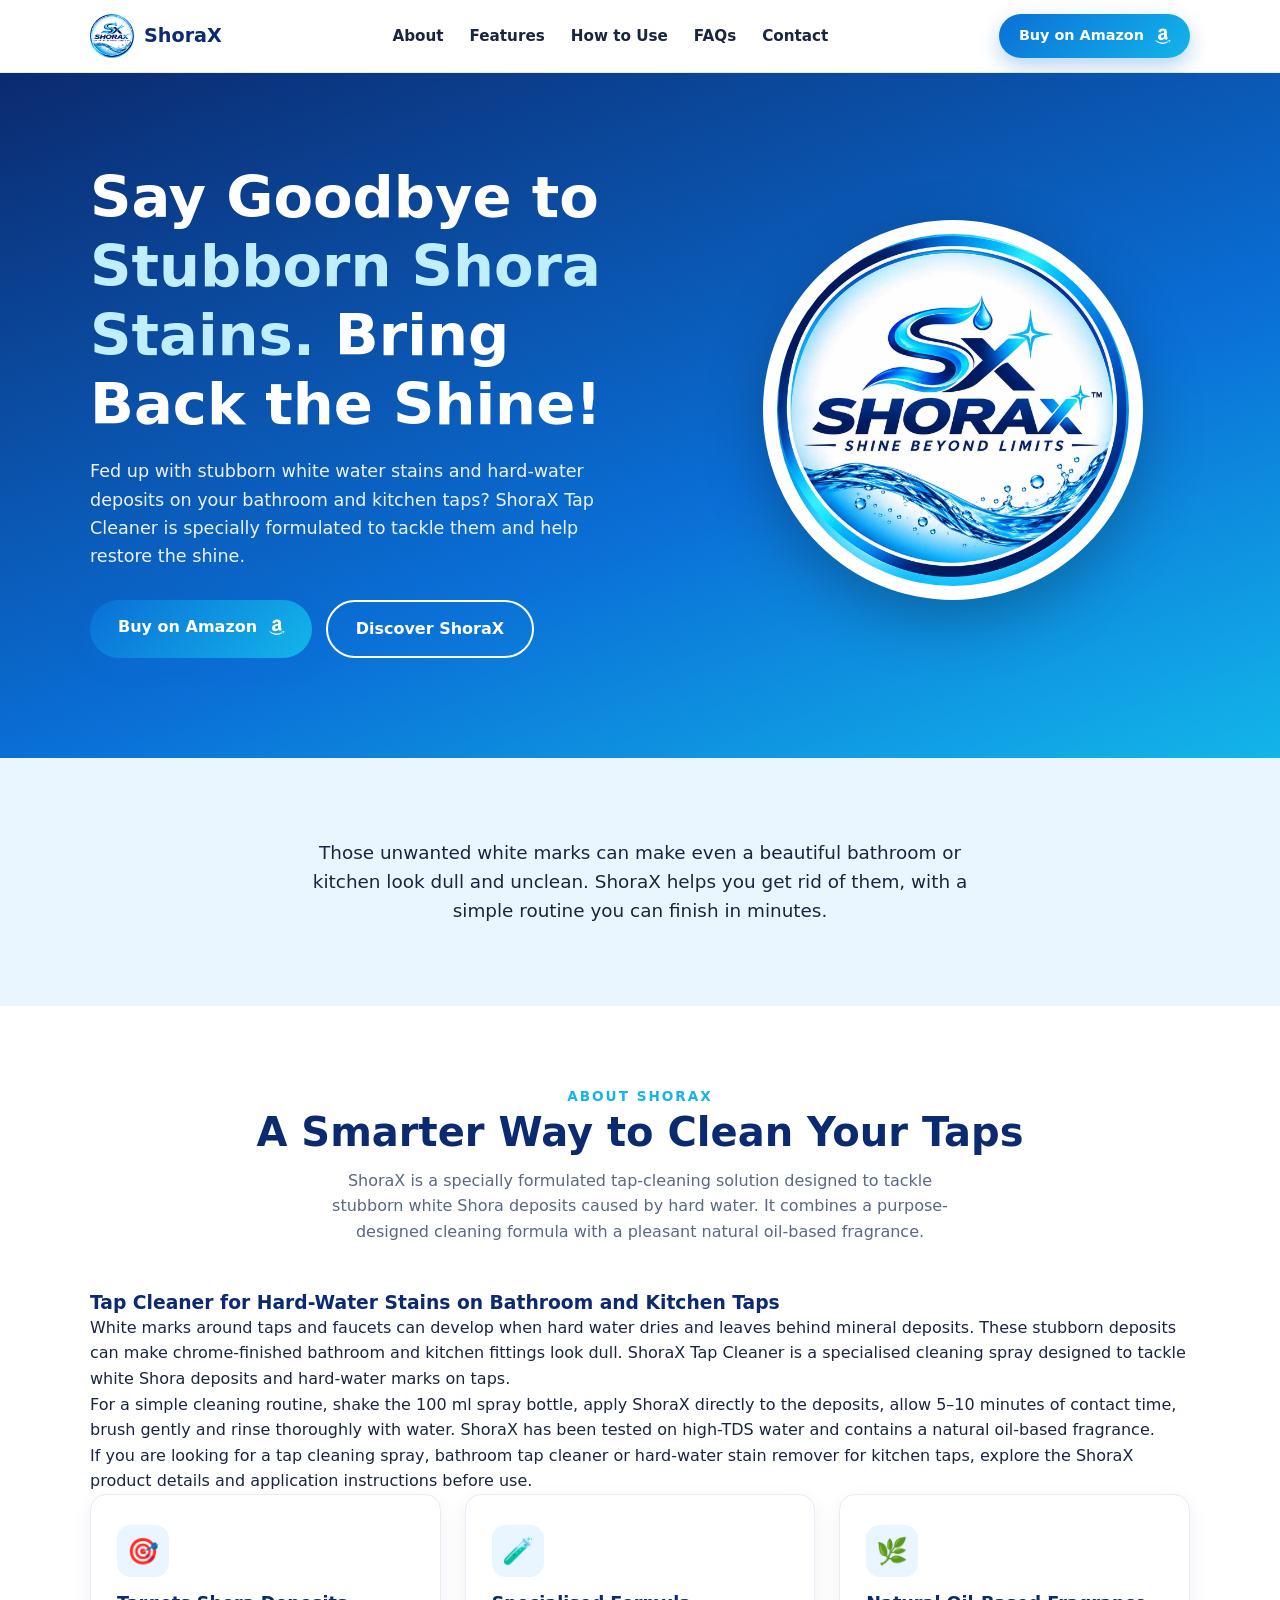
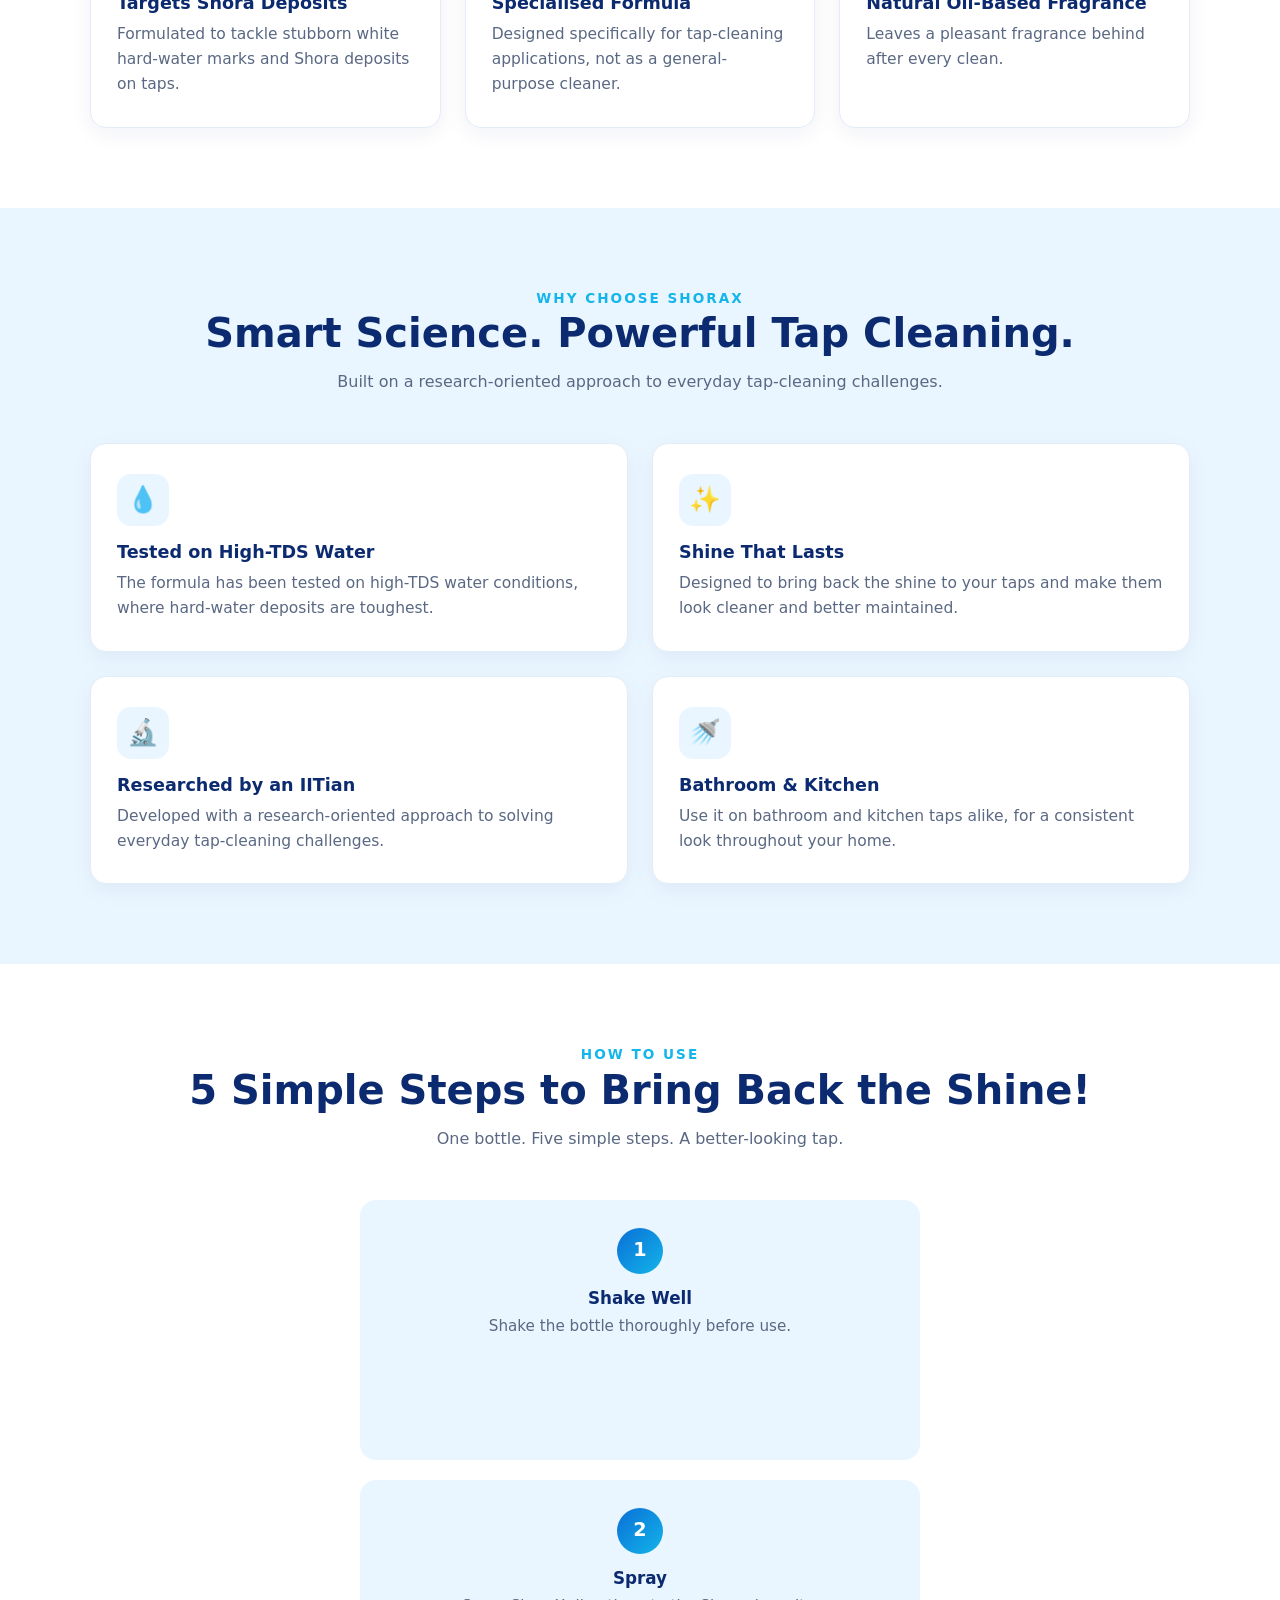
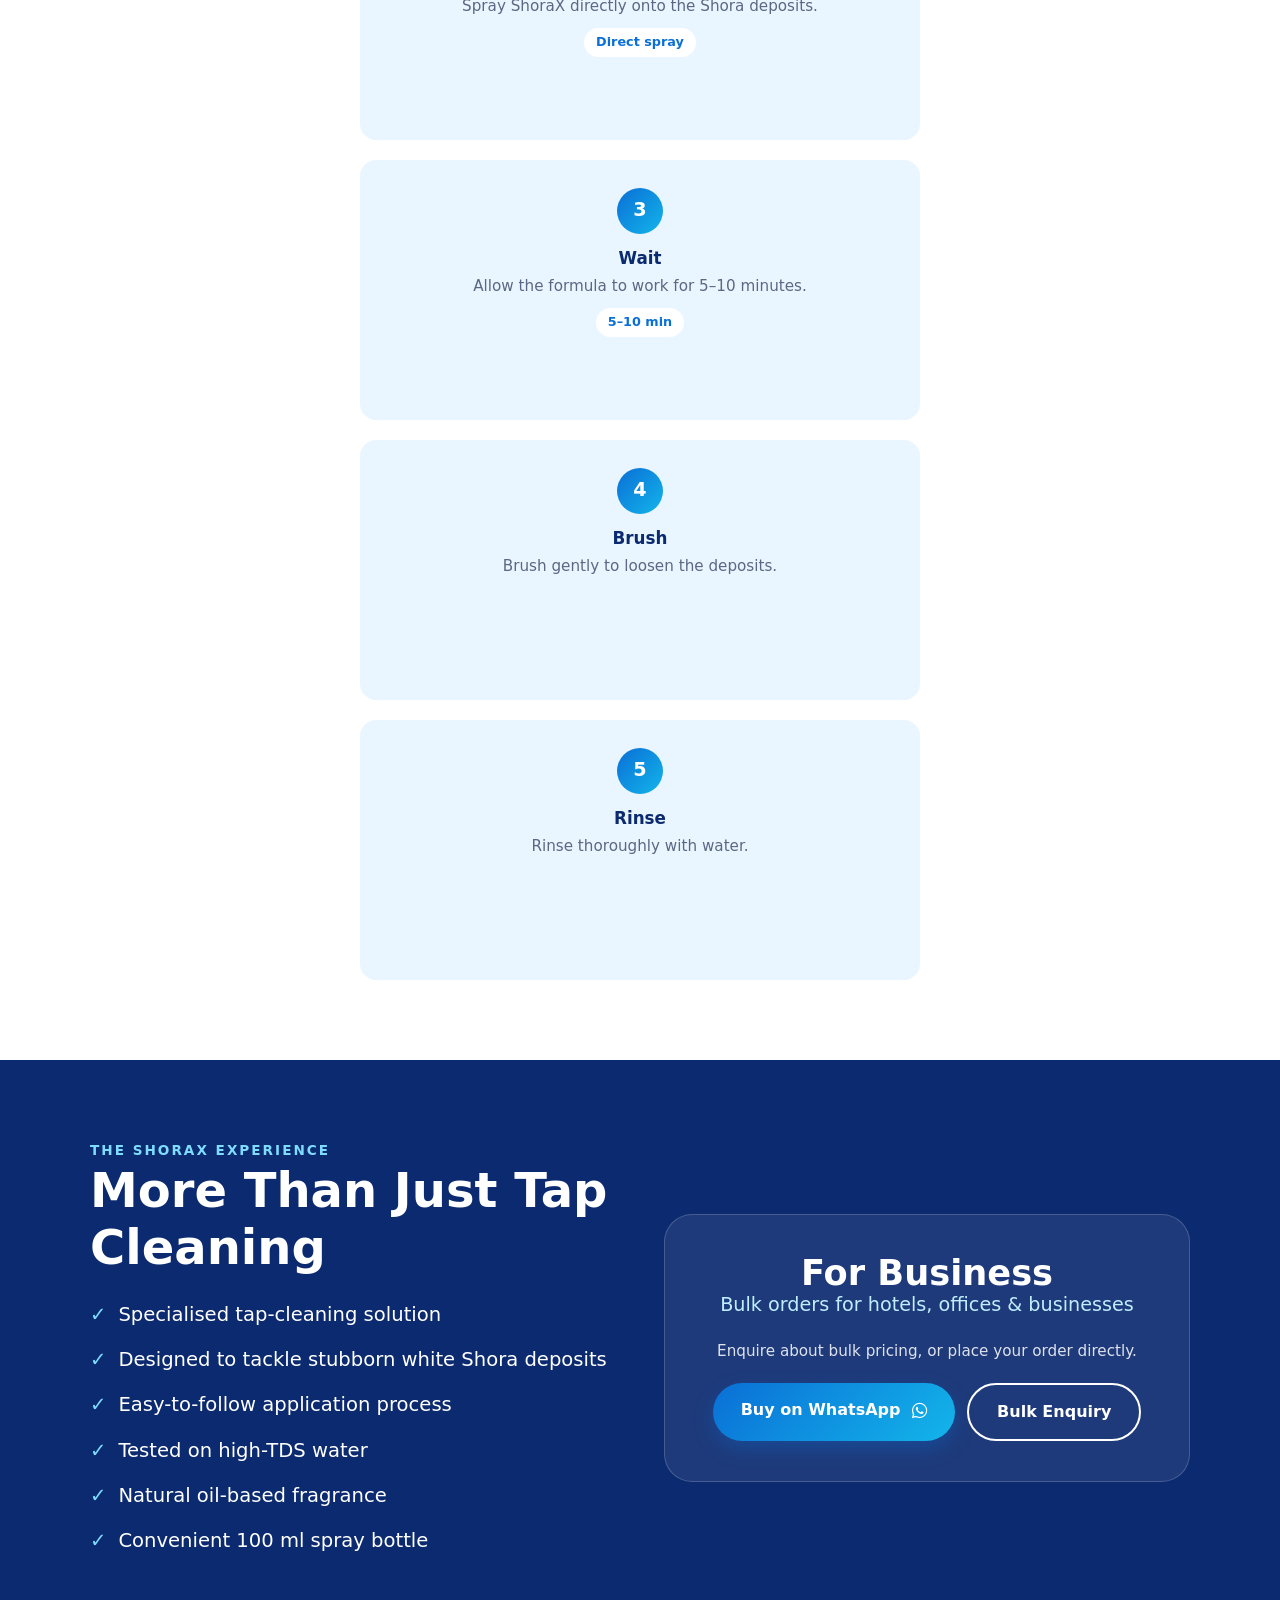
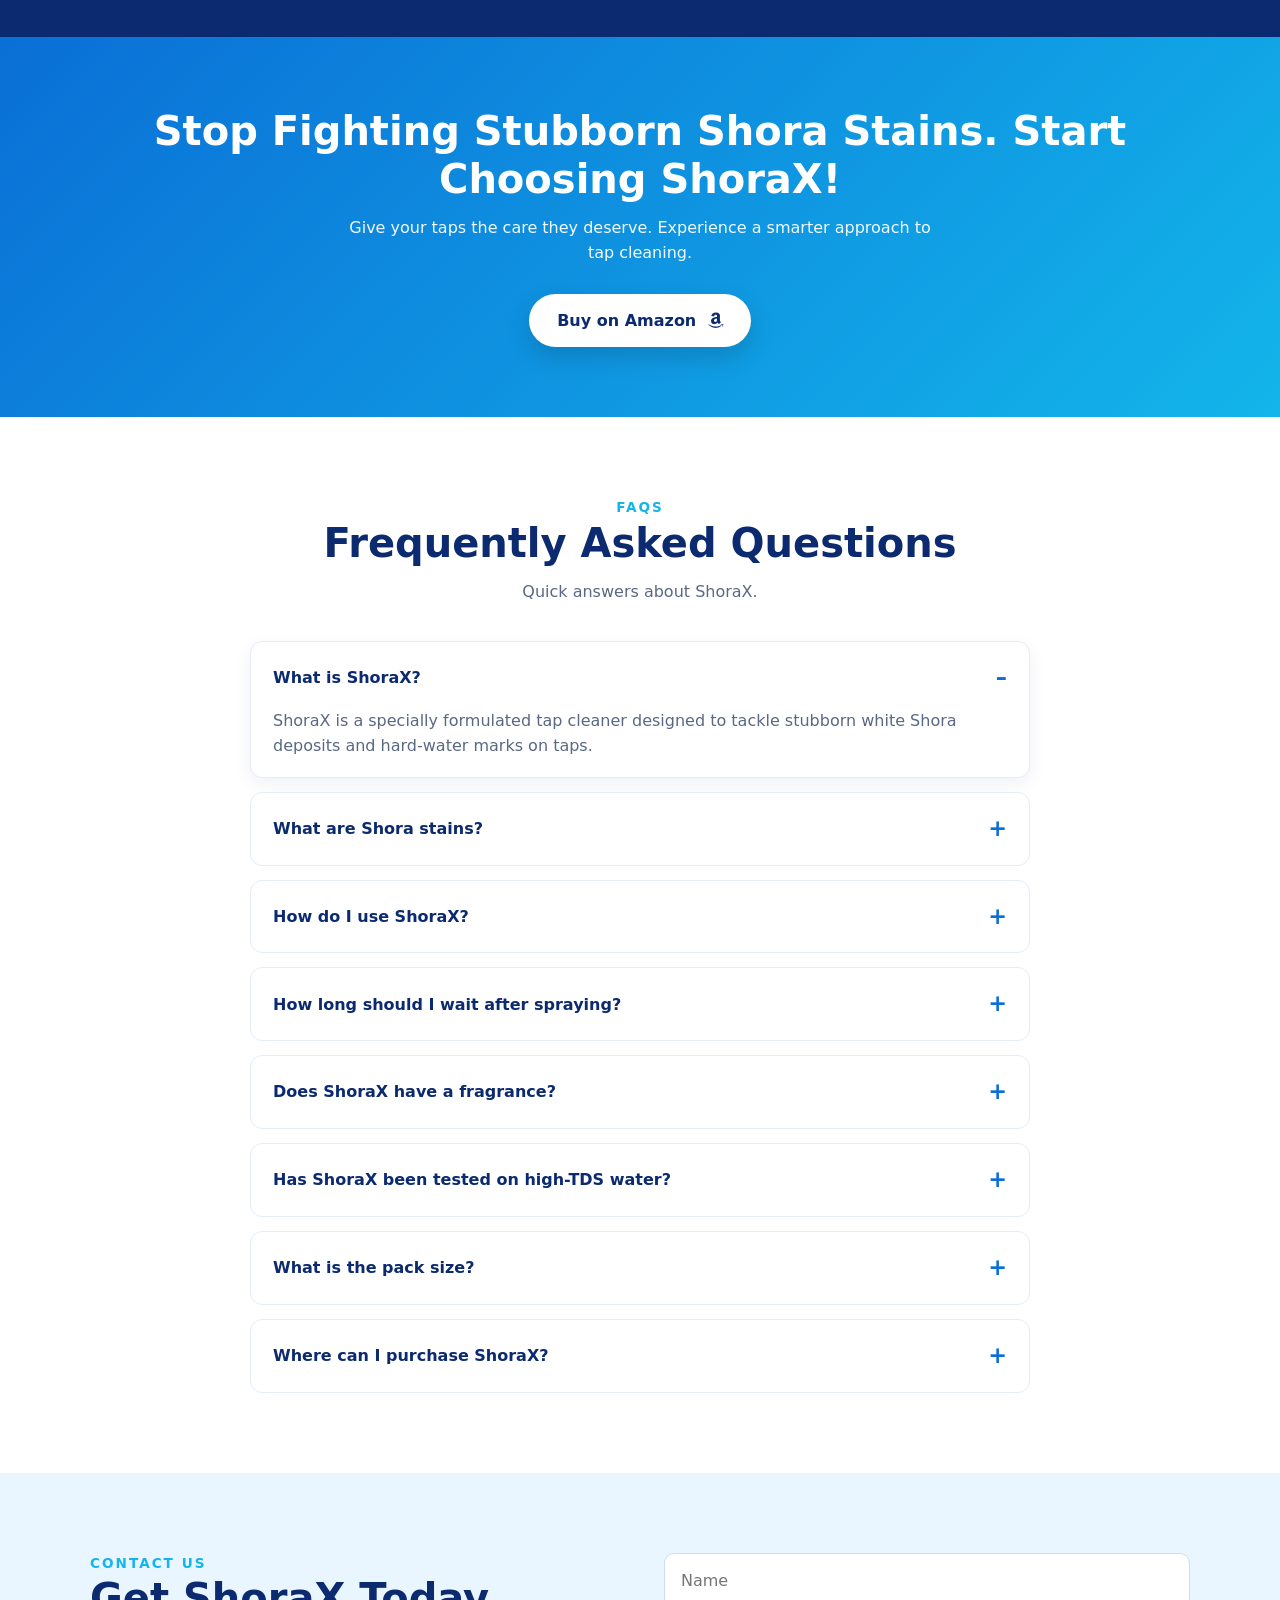
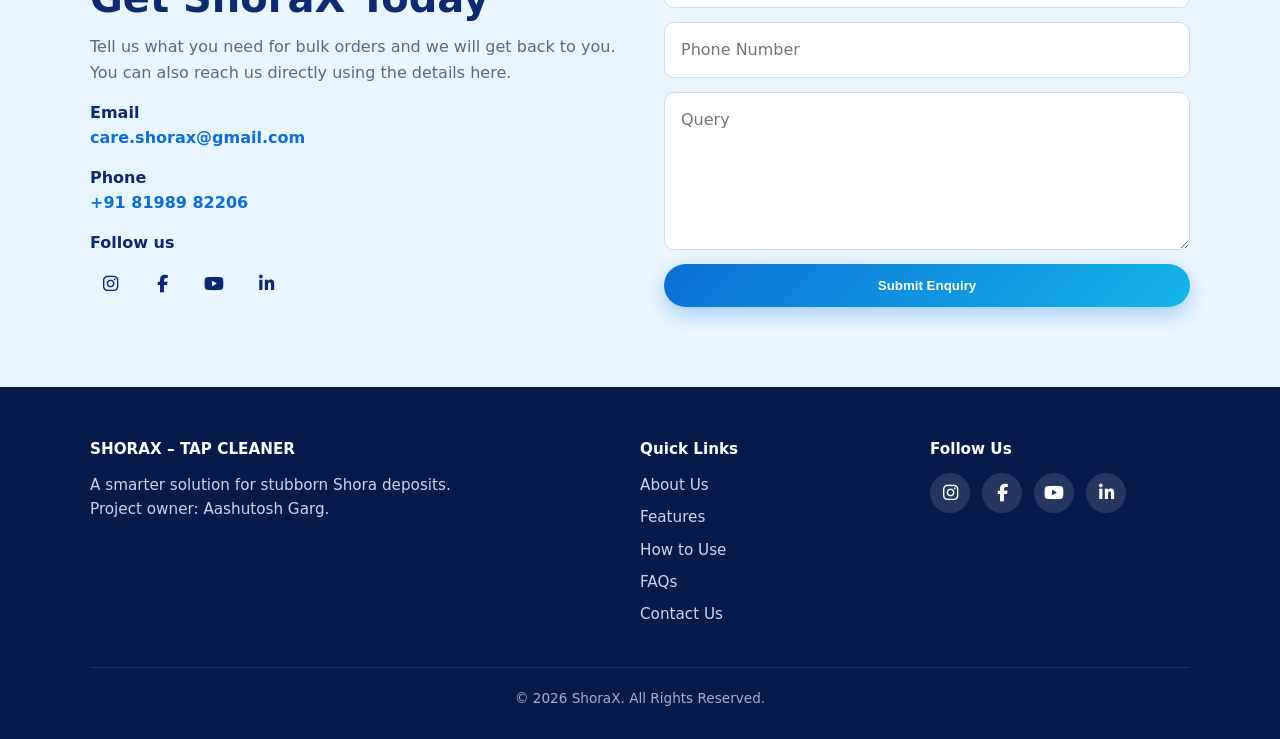
<file: index.html>
<!DOCTYPE html>
<html lang="en">
<head>
<meta charset="UTF-8">
<meta name="viewport" content="width=device-width, initial-scale=1, viewport-fit=cover">
  <meta name="google-site-verification" content="6GHima9eC_Ao4vnOv8MFz4JHMDdYXuYWB8yS7zJRz9A" />
<title>ShoraX Tap Cleaner | Hard Water Stain Remover for Taps</title>
<meta name="description" content="Discover ShoraX Tap Cleaner, a 100 ml spray designed to tackle stubborn white Shora and hard-water deposits on bathroom and kitchen taps.">
<meta name="robots" content="index, follow, max-image-preview:large">
<link rel="canonical" href="https://shorax.in/">
<meta name="author" content="ShoraX">
<meta name="theme-color" content="#0b1f3a">

<!-- Open Graph: social sharing previews -->
<meta property="og:type" content="website">
<meta property="og:site_name" content="ShoraX">
<meta property="og:title" content="ShoraX Tap Cleaner | Hard Water Stain Remover for Taps">
<meta property="og:description" content="A specialised tap-cleaning spray designed to tackle stubborn white Shora and hard-water deposits on bathroom and kitchen taps.">
<meta property="og:url" content="https://shorax.in/">
<meta property="og:image" content="https://shorax.in/assets/images/bottle.png">
<meta property="og:image:alt" content="ShoraX Tap Cleaner 100 ml spray bottle">

<!-- Twitter/X card -->
<meta name="twitter:card" content="summary_large_image">
<meta name="twitter:title" content="ShoraX Tap Cleaner | Hard Water Stain Remover for Taps">
<meta name="twitter:description" content="Tackle stubborn white Shora and hard-water deposits on bathroom and kitchen taps with ShoraX Tap Cleaner.">
<meta name="twitter:image" content="https://shorax.in/assets/images/bottle.png">

<!-- Structured data: keep this information consistent with visible page content. -->
<script type="application/ld+json">
{
  "@context": "https://schema.org",
  "@graph": [
    {
      "@type": "Organization",
      "@id": "https://shorax.in/#organization",
      "name": "ShoraX",
      "url": "https://shorax.in/",
      "logo": {
        "@type": "ImageObject",
        "url": "https://shorax.in/assets/images/logo.jpg"
      },
      "email": "care.shorax@gmail.com",
      "telephone": "+91-81989-82206",
      "sameAs": [
        "https://www.instagram.com/shorax.cleaner",
        "https://youtube.com/@care-shorax",
        "https://www.linkedin.com/company/shorax/"
      ]
    },
    {
      "@type": "WebSite",
      "@id": "https://shorax.in/#website",
      "url": "https://shorax.in/",
      "name": "ShoraX",
      "publisher": {
        "@id": "https://shorax.in/#organization"
      },
      "inLanguage": "en-IN"
    },
    {
      "@type": "WebPage",
      "@id": "https://shorax.in/#webpage",
      "url": "https://shorax.in/",
      "name": "ShoraX Tap Cleaner | Hard Water Stain Remover for Taps",
      "description": "Discover ShoraX Tap Cleaner, a 100 ml spray designed to tackle stubborn white Shora and hard-water deposits on bathroom and kitchen taps.",
      "isPartOf": {
        "@id": "https://shorax.in/#website"
      },
      "about": {
        "@type": "Product",
        "name": "ShoraX Tap Cleaner",
        "brand": {
          "@type": "Brand",
          "name": "ShoraX"
        },
        "category": "Bathroom and kitchen tap cleaner",
        "description": "A specialised 100 ml spray designed to tackle stubborn white Shora and hard-water deposits on bathroom and kitchen taps. Tested on high-TDS water and formulated with a natural oil-based fragrance.",
        "image": "https://shorax.in/assets/images/bottle.png",
        "offers": {
          "@type": "Offer",
          "url": "https://www.amazon.in/ShoraX-Water-Stain-Remover-Cleaning/dp/B0HRFQ53NS",
          "availability": "https://schema.org/InStock",
          "priceCurrency": "INR",
          "price": "179.00"
        }
      },
      "inLanguage": "en-IN"
    }
  ]
}
</script>
<link rel="icon" type="image/png" sizes="48x48" href="assets/images/favicon-48.png">
<link rel="icon" type="image/png" sizes="192x192" href="assets/images/favicon-192.png">
<link rel="apple-touch-icon" sizes="180x180" href="assets/images/apple-touch-icon.png">
<link rel="stylesheet" href="css/styles.css">
<link rel="stylesheet" href="https://cdnjs.cloudflare.com/ajax/libs/font-awesome/6.5.2/css/all.min.css">
<style>
  .social-links { display: flex; gap: 12px; flex-wrap: wrap; }
  .social-links a { width: 40px; height: 40px; border-radius: 50%; display: grid; place-items: center; font-size: 1.1rem; text-decoration: none; background: rgba(255,255,255,.12); color: #fff; transition: background .2s, color .2s; }
  .social-links a:hover { background: var(--cyan); color: #fff; }
  .contact-info .social-links a { background: var(--ice); color: var(--navy); }
  .contact-info .social-links a:hover { background: var(--blue); color: #fff; }
  .contact-info a { color: var(--blue); text-decoration: none; font-weight: 600; }
  .contact-info a:hover { text-decoration: underline; }
  .btn i.fa-amazon, .btn i.fa-whatsapp { font-size: 1.1rem; margin-left: 6px; vertical-align: middle; }

  /* The ShoraX Experience: text column left-aligned, text 20% larger */
  .product .eyebrow { text-align: left; }
  .product h2 { font-size: clamp(2.16rem, 4.2vw, 3rem); }
  .product li { font-size: 1.224rem; }
</style>

</head>
<body>

<header>
  <div class="container nav">
    <a href="#top" class="brand"><img src="assets/images/logo.jpg" alt="ShoraX logo"> ShoraX</a>
    <ul>
      <li><a href="#about">About</a></li>
      <li><a href="#features">Features</a></li>
      <li><a href="#how">How to Use</a></li>
      <li><a href="#faq">FAQs</a></li>
      <li><a href="#contact">Contact</a></li>
    </ul>
    <a href="https://www.amazon.in/ShoraX-Water-Stain-Remover-Cleaning/dp/B0HRFQ53NS?dplnkId=377defec-7fa4-48c1-bc5d-2413af1bd44c" target="_blank" rel="noopener" class="btn btn-primary btn-small" aria-label="Buy on Amazon" title="Buy on Amazon">Buy on Amazon <i class="fa-brands fa-amazon" aria-hidden="true"></i></a>
  </div>
</header>

<main id="top">

<section class="hero">
  <div class="container hero-grid">
    <div>
      <h1>Say Goodbye to <span>Stubborn Shora Stains.</span> Bring Back the Shine!</h1>
      <p>Fed up with stubborn white water stains and hard-water deposits on your bathroom and kitchen taps? ShoraX Tap Cleaner is specially formulated to tackle them and help restore the shine.</p>
      <div class="hero-actions">
        <a href="https://www.amazon.in/ShoraX-Water-Stain-Remover-Cleaning/dp/B0HRFQ53NS?dplnkId=377defec-7fa4-48c1-bc5d-2413af1bd44c" target="_blank" rel="noopener" class="btn btn-primary" aria-label="Buy on Amazon" title="Buy on Amazon">Buy on Amazon <i class="fa-brands fa-amazon" aria-hidden="true"></i></a>
        <a href="#discover" class="btn btn-outline" onclick="toggleDiscover(event)">Discover ShoraX</a>
      </div>
    </div>
    <div class="hero-logo"><img src="assets/images/logo.jpg" alt="ShoraX – Shine Beyond Limits logo"></div>
  </div>
</section>

<section class="problem">
  <div class="container">
    <p>Those unwanted white marks can make even a beautiful bathroom or kitchen look dull and unclean. ShoraX helps you get rid of them, with a simple routine you can finish in minutes.</p>
  </div>
</section>

<section id="discover" class="discover" hidden>
  <div class="container discover-grid">
    <div class="bottle-visual">
      <img src="assets/images/bottle.png" alt="ShoraX Tap Cleaner 100 ml spray bottle for hard-water stains on bathroom and kitchen taps" style="max-height:520px;width:auto;max-width:100%;display:block;margin:0 auto;">
    </div>
    <div>
      <div class="eyebrow" style="text-align:left;">Discover ShoraX</div>
      <h2 style="text-align:left;">One tap cleaner, built for Shora stains.</h2>
      <p style="color: var(--muted);">ShoraX Tap Cleaner is a specially formulated spray for the stubborn white hard-water deposits on bathroom and kitchen taps. It does one job, and it is designed to do it well.</p>
      <ul class="discover-points">
        <li>Targets stubborn Shora and hard-water deposits</li>
        <li>Tested on high-TDS water</li>
        <li>Natural oil-based fragrance that leaves a pleasant scent</li>
        <li>Convenient 100 ml spray bottle</li>
      </ul>
      <div class="mini-steps">
        <div><strong>1. Spray</strong>Shake well, then spray directly on the deposits.</div>
        <div><strong>2. Wait</strong>Let it work for 5–10 minutes.</div>
        <div><strong>3. Brush & rinse</strong>Brush gently, then rinse thoroughly with water.</div>
      </div>
      <a href="https://www.amazon.in/ShoraX-Water-Stain-Remover-Cleaning/dp/B0HRFQ53NS?dplnkId=377defec-7fa4-48c1-bc5d-2413af1bd44c" target="_blank" rel="noopener" class="btn btn-primary" aria-label="Buy on Amazon" title="Buy on Amazon">Buy on Amazon <i class="fa-brands fa-amazon" aria-hidden="true"></i></a>
    </div>
  </div>
</section>

<section id="about">
  <div class="container">
    <div class="eyebrow">About ShoraX</div>
    <h2>A Smarter Way to Clean Your Taps</h2>
    <p class="sub">ShoraX is a specially formulated tap-cleaning solution designed to tackle stubborn white Shora deposits caused by hard water. It combines a purpose-designed cleaning formula with a pleasant natural oil-based fragrance.</p>
    <div class="seo-copy">
      <h3>Tap Cleaner for Hard-Water Stains on Bathroom and Kitchen Taps</h3>
      <p>White marks around taps and faucets can develop when hard water dries and leaves behind mineral deposits. These stubborn deposits can make chrome-finished bathroom and kitchen fittings look dull. ShoraX Tap Cleaner is a specialised cleaning spray designed to tackle white Shora deposits and hard-water marks on taps.</p>
      <p>For a simple cleaning routine, shake the 100 ml spray bottle, apply ShoraX directly to the deposits, allow 5–10 minutes of contact time, brush gently and rinse thoroughly with water. ShoraX has been tested on high-TDS water and contains a natural oil-based fragrance.</p>
      <p>If you are looking for a tap cleaning spray, bathroom tap cleaner or hard-water stain remover for kitchen taps, explore the ShoraX product details and application instructions before use.</p>
    </div>
    <div class="grid">
      <div class="card"><div class="icon">🎯</div><h3>Targets Shora Deposits</h3><p>Formulated to tackle stubborn white hard-water marks and Shora deposits on taps.</p></div>
      <div class="card"><div class="icon">🧪</div><h3>Specialised Formula</h3><p>Designed specifically for tap-cleaning applications, not as a general-purpose cleaner.</p></div>
      <div class="card"><div class="icon">🌿</div><h3>Natural Oil-Based Fragrance</h3><p>Leaves a pleasant fragrance behind after every clean.</p></div>
    </div>
  </div>
</section>

<section id="features" style="background: var(--ice);">
  <div class="container">
    <div class="eyebrow">Why Choose ShoraX</div>
    <h2>Smart Science. Powerful Tap Cleaning.</h2>
    <p class="sub">Built on a research-oriented approach to everyday tap-cleaning challenges.</p>
    <div class="grid">
      <div class="card"><div class="icon">💧</div><h3>Tested on High-TDS Water</h3><p>The formula has been tested on high-TDS water conditions, where hard-water deposits are toughest.</p></div>
      <div class="card"><div class="icon">✨</div><h3>Shine That Lasts</h3><p>Designed to bring back the shine to your taps and make them look cleaner and better maintained.</p></div>
      <div class="card"><div class="icon">🔬</div><h3>Researched by an IITian</h3><p>Developed with a research-oriented approach to solving everyday tap-cleaning challenges.</p></div>
      <div class="card"><div class="icon">🚿</div><h3>Bathroom & Kitchen</h3><p>Use it on bathroom and kitchen taps alike, for a consistent look throughout your home.</p></div>
    </div>
  </div>
</section>

<section id="how">
  <div class="container">
    <div class="eyebrow">How to Use</div>
    <h2>5 Simple Steps to Bring Back the Shine!</h2>
    <p class="sub">One bottle. Five simple steps. A better-looking tap.</p>
    <div class="steps">
      <div class="flip" tabindex="0" data-reset-on-leave="true" aria-label="Shake well: play demo"><div class="flip-inner"><div class="step flip-front"><div class="num">1</div><h3>Shake Well</h3><p>Shake the bottle thoroughly before use.</p></div><div class="flip-back"><video muted playsinline preload="auto" src="assets/videos/shake-well.mp4"></video></div></div></div>
      <div class="flip" tabindex="0" data-reset-on-leave="true" aria-label="Spray: play demo"><div class="flip-inner"><div class="step flip-front"><div class="num">2</div><h3>Spray</h3><p>Spray ShoraX directly onto the Shora deposits.</p><span class="time">Direct spray</span></div><div class="flip-back"><video muted playsinline preload="auto" src="assets/videos/spray.mp4"></video></div></div></div>
      <div class="flip" tabindex="0" data-reset-on-leave="true" aria-label="Wait: play demo"><div class="flip-inner"><div class="step flip-front"><div class="num">3</div><h3>Wait</h3><p>Allow the formula to work for 5–10 minutes.</p><span class="time">5–10 min</span></div><div class="flip-back"><video muted playsinline preload="auto" src="assets/videos/wait.mp4"></video></div></div></div>
      <div class="flip" tabindex="0" data-reset-on-leave="true" aria-label="Brush: play demo"><div class="flip-inner"><div class="step flip-front"><div class="num">4</div><h3>Brush</h3><p>Brush gently to loosen the deposits.</p></div><div class="flip-back"><video muted playsinline preload="auto" src="assets/videos/brush.mp4"></video></div></div></div>
      <div class="flip" tabindex="0" data-reset-on-leave="true" aria-label="Rinse: play demo"><div class="flip-inner"><div class="step flip-front"><div class="num">5</div><h3>Rinse</h3><p>Rinse thoroughly with water.</p></div><div class="flip-back"><video muted playsinline preload="auto" src="assets/videos/rinse.mp4"></video></div></div></div>
    </div>
  </div>
</section>

<section class="product">
  <div class="container product-grid">
    <div>
      <div class="eyebrow">The ShoraX Experience</div>
      <h2 style="text-align:left;">More Than Just Tap Cleaning</h2>
      <ul style="margin-top: 22px;">
        <li>Specialised tap-cleaning solution</li>
        <li>Designed to tackle stubborn white Shora deposits</li>
        <li>Easy-to-follow application process</li>
        <li>Tested on high-TDS water</li>
        <li>Natural oil-based fragrance</li>
        <li>Convenient 100 ml spray bottle</li>
      </ul>
    </div>
    <div class="bottle">
      <div class="size" style="font-size:2.2rem;">For Business</div>
      <div class="unit">Bulk orders for hotels, offices &amp; businesses</div>
      <p>Enquire about bulk pricing, or place your order directly.</p>
      <div style="display:flex;gap:12px;flex-wrap:wrap;justify-content:center;margin-top:20px;">
        <a href="https://wa.me/918198982206" target="_blank" rel="noopener" class="btn btn-primary">Buy on WhatsApp <i class="fa-brands fa-whatsapp" aria-hidden="true"></i></a>
        <a href="#contact" class="btn btn-outline">Bulk Enquiry</a>
      </div>
    </div>
  </div>
</section>

<section class="cta-band">
  <div class="container">
    <h2>Stop Fighting Stubborn Shora Stains. Start Choosing ShoraX!</h2>
    <p>Give your taps the care they deserve. Experience a smarter approach to tap cleaning.</p>
    <a href="https://www.amazon.in/ShoraX-Water-Stain-Remover-Cleaning/dp/B0HRFQ53NS?dplnkId=377defec-7fa4-48c1-bc5d-2413af1bd44c" target="_blank" rel="noopener" class="btn" aria-label="Buy on Amazon" title="Buy on Amazon">Buy on Amazon <i class="fa-brands fa-amazon" aria-hidden="true"></i></a>
  </div>
</section>

<section id="faq">
  <div class="container">
    <div class="eyebrow">FAQs</div>
    <h2>Frequently Asked Questions</h2>
    <p class="sub" style="margin-bottom: 36px;">Quick answers about ShoraX.</p>
    <div class="faq">
      <details open><summary>What is ShoraX?</summary><p>ShoraX is a specially formulated tap cleaner designed to tackle stubborn white Shora deposits and hard-water marks on taps.</p></details>
      <details><summary>What are Shora stains?</summary><p>Shora refers to the stubborn white deposits and marks commonly associated with hard water.</p></details>
      <details><summary>How do I use ShoraX?</summary><p>Shake well, spray directly on the deposits, wait 5–10 minutes, brush gently and rinse thoroughly with water.</p></details>
      <details><summary>How long should I wait after spraying?</summary><p>Allow ShoraX to work for 5–10 minutes before brushing and rinsing.</p></details>
      <details><summary>Does ShoraX have a fragrance?</summary><p>Yes. ShoraX contains a natural oil-based fragrance.</p></details>
      <details><summary>Has ShoraX been tested on high-TDS water?</summary><p>Yes. The formula has been tested on high-TDS water.</p></details>
      <details><summary>What is the pack size?</summary><p>ShoraX is available in a convenient 100 ml spray bottle.</p></details>
      <details><summary>Where can I purchase ShoraX?</summary><p>You can purchase ShoraX through our online buying channels. Contact us for product and bulk enquiries.</p></details>
    </div>
  </div>
</section>

<section id="contact" style="background: var(--ice);">
  <div class="container contact-grid">
    <div class="contact-info">
      <div class="eyebrow" style="text-align:left;">Contact Us</div>
      <h2 style="text-align:left;">Get ShoraX Today</h2>
      <p style="margin-top: 10px;">Tell us what you need for bulk orders and we will get back to you. You can also reach us directly using the details here.</p>
      <p><strong>Email</strong><a href="mailto:care.shorax@gmail.com">care.shorax@gmail.com</a></p>
      <p><strong>Phone</strong><a href="tel:+918198982206">+91 81989 82206</a></p>
      <div><strong style="display:block;color:var(--navy);margin-bottom:8px;">Follow us</strong><div class="social-links"><a href="https://www.instagram.com/shorax.cleaner" target="_blank" rel="noopener" aria-label="Instagram"><i class="fa-brands fa-instagram"></i></a><a href="#" aria-label="Facebook"><i class="fa-brands fa-facebook-f"></i></a><a href="https://youtube.com/@care-shorax" target="_blank" rel="noopener" aria-label="YouTube"><i class="fa-brands fa-youtube"></i></a><a href="https://www.linkedin.com/company/shorax/" target="_blank" rel="noopener" aria-label="LinkedIn"><i class="fa-brands fa-linkedin-in"></i></a></div></div>
    </div>
    <form class="contact-form" action="https://formsubmit.co/care.shorax@gmail.com" method="POST">
      <input type="hidden" name="_subject" value="New Bulk Enquiry - ShoraX">
      <input type="hidden" name="_captcha" value="true">
      <input type="text" name="name" placeholder="Name" required>
      <input type="tel" name="phone" placeholder="Phone Number" required>
      <textarea name="query" rows="5" placeholder="Query" required></textarea>
      <button type="submit" class="btn btn-primary">Submit Enquiry</button>
    </form>
  </div>
</section>

</main>

<footer>
  <div class="container foot-grid">
    <div>
      <h4>SHORAX – TAP CLEANER</h4>
      <p>A smarter solution for stubborn Shora deposits.</p>
      <p>Project owner: Aashutosh Garg.</p>
    </div>
    <div>
      <h4>Quick Links</h4>
      <ul>
        <li><a href="#about">About Us</a></li>
        <li><a href="#features">Features</a></li>
        <li><a href="#how">How to Use</a></li>
        <li><a href="#faq">FAQs</a></li>
        <li><a href="#contact">Contact Us</a></li>
      </ul>
    </div>
    <div>
      <h4>Follow Us</h4>
      <div class="social-links">
        <a href="https://www.instagram.com/shorax.cleaner" target="_blank" rel="noopener" aria-label="Instagram"><i class="fa-brands fa-instagram"></i></a>
        <a href="#" aria-label="Facebook"><i class="fa-brands fa-facebook-f"></i></a>
        <a href="https://youtube.com/@care-shorax" target="_blank" rel="noopener" aria-label="YouTube"><i class="fa-brands fa-youtube"></i></a>
        <a href="https://www.linkedin.com/company/shorax/" target="_blank" rel="noopener" aria-label="LinkedIn"><i class="fa-brands fa-linkedin-in"></i></a>
      </div>
    </div>
  </div>
  <div class="container copy">© 2026 ShoraX. All Rights Reserved.</div>
</footer>

<script src="js/main.js"></script>
</body>
</html>
</file>
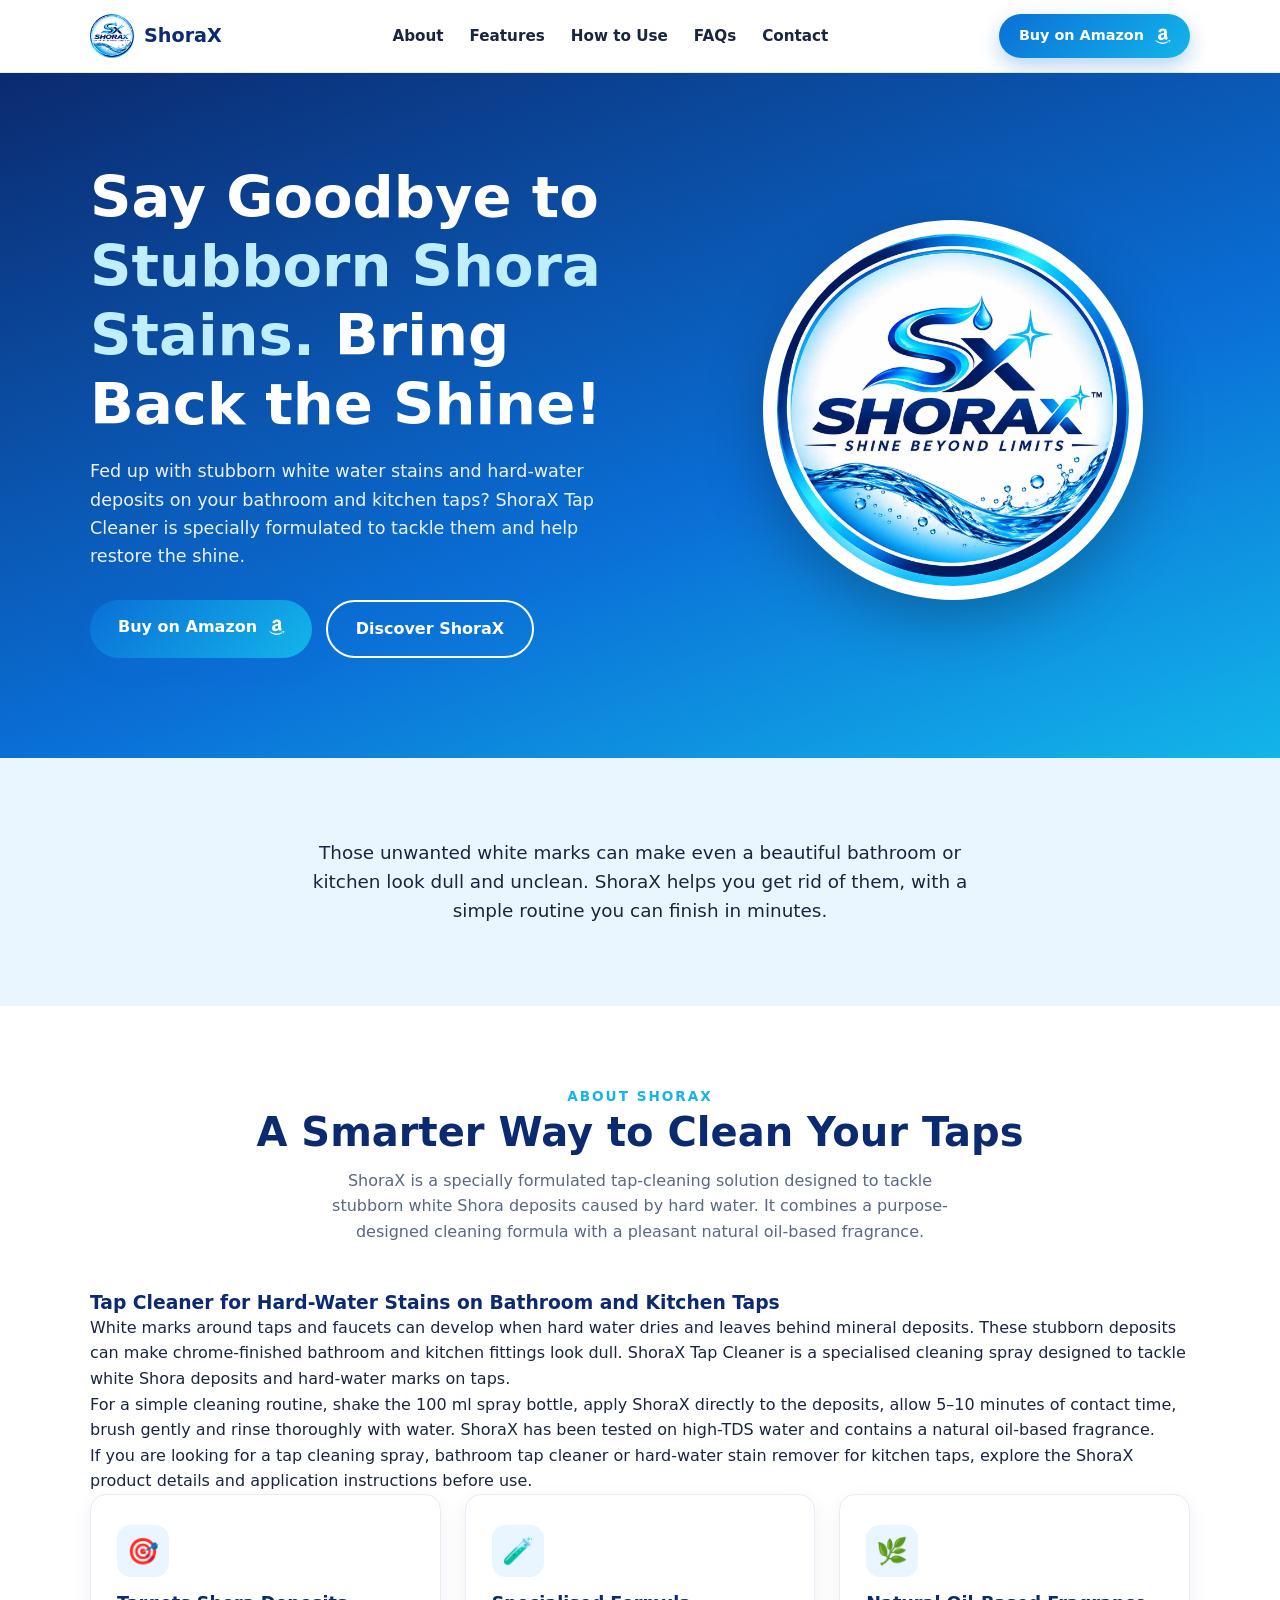
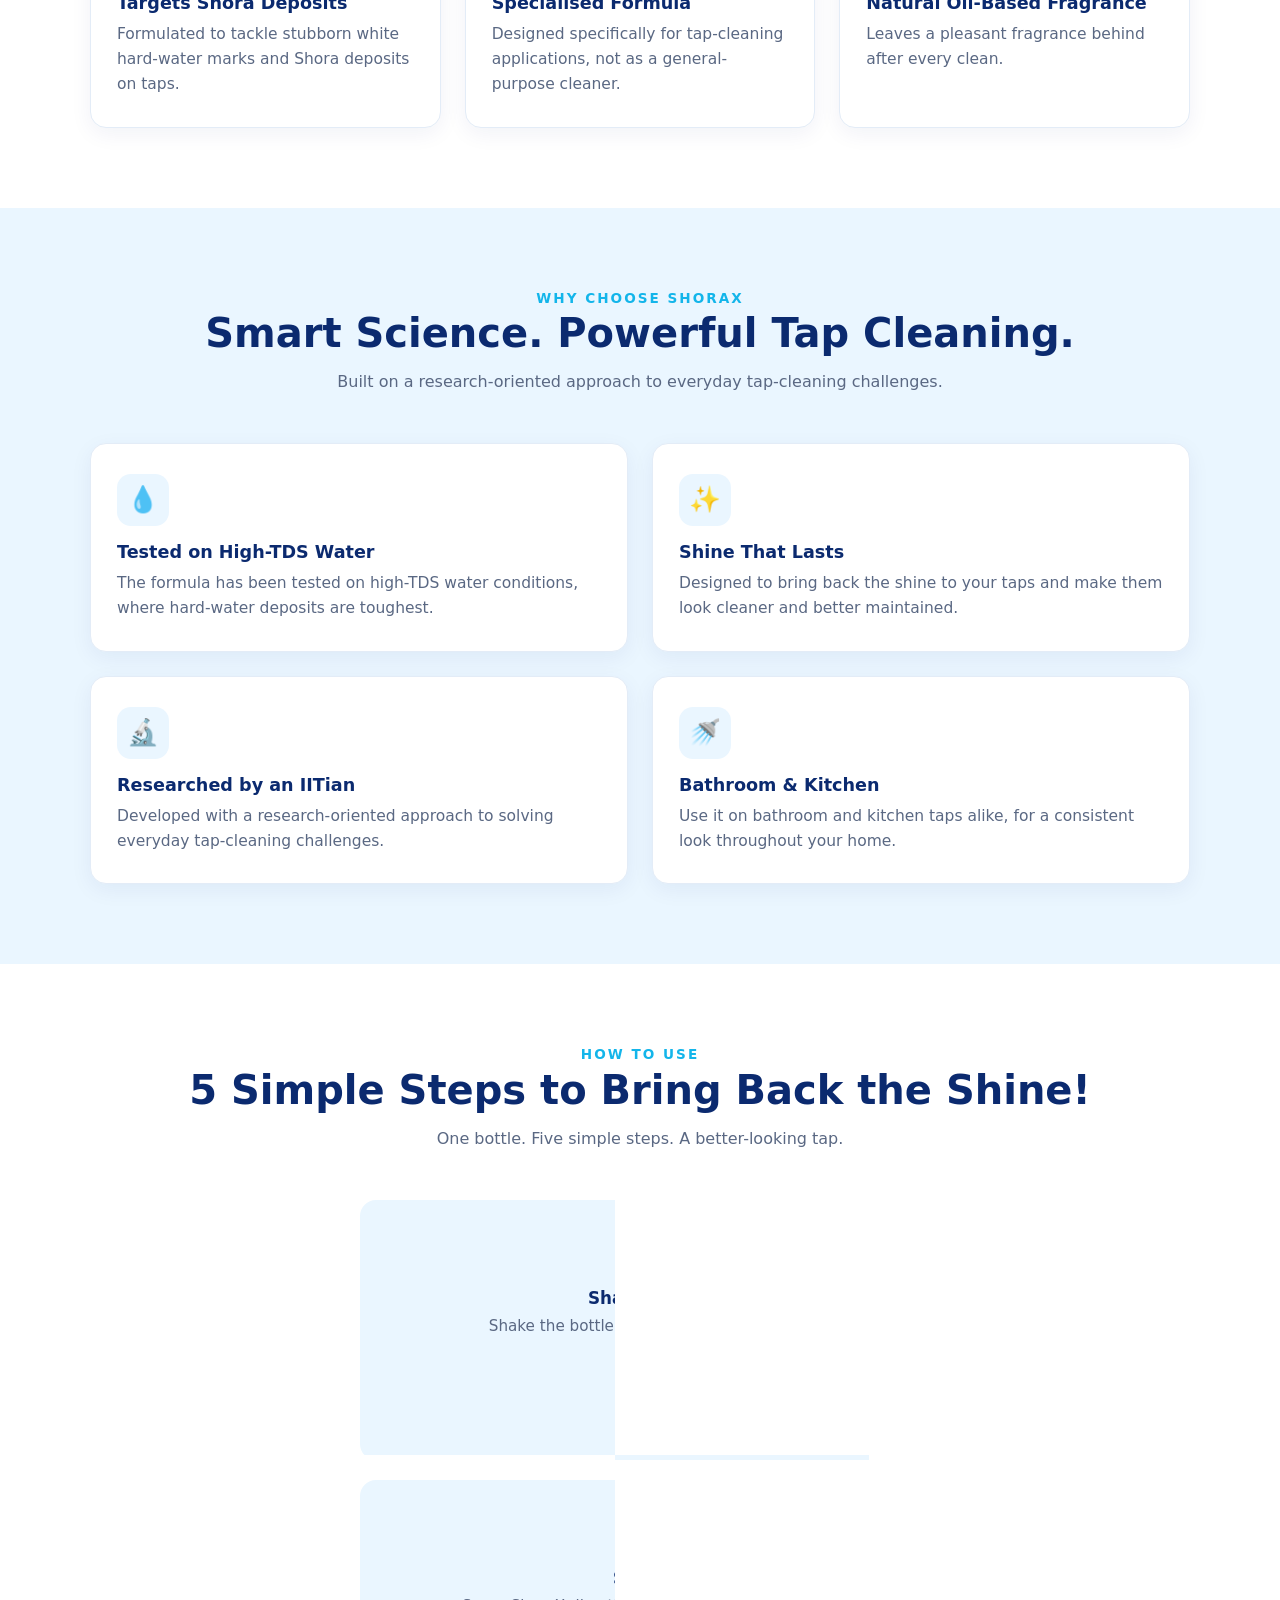
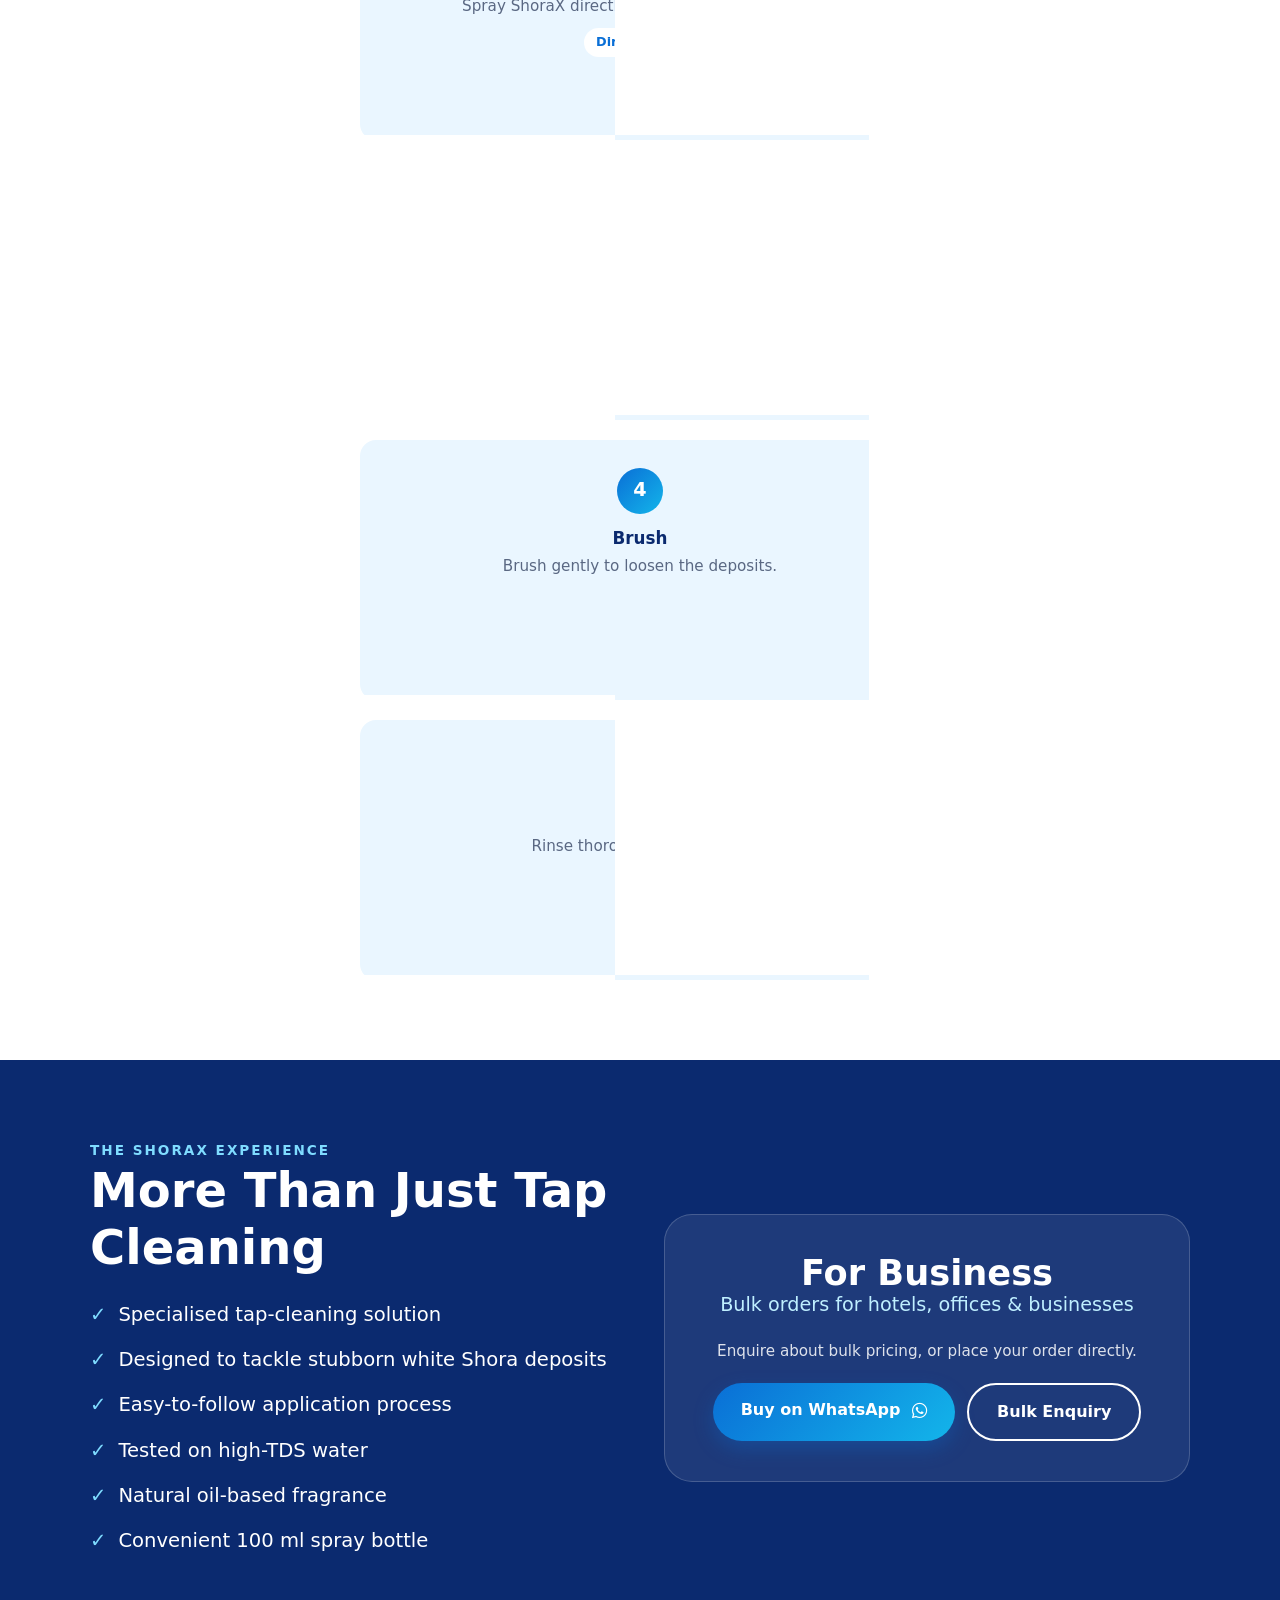
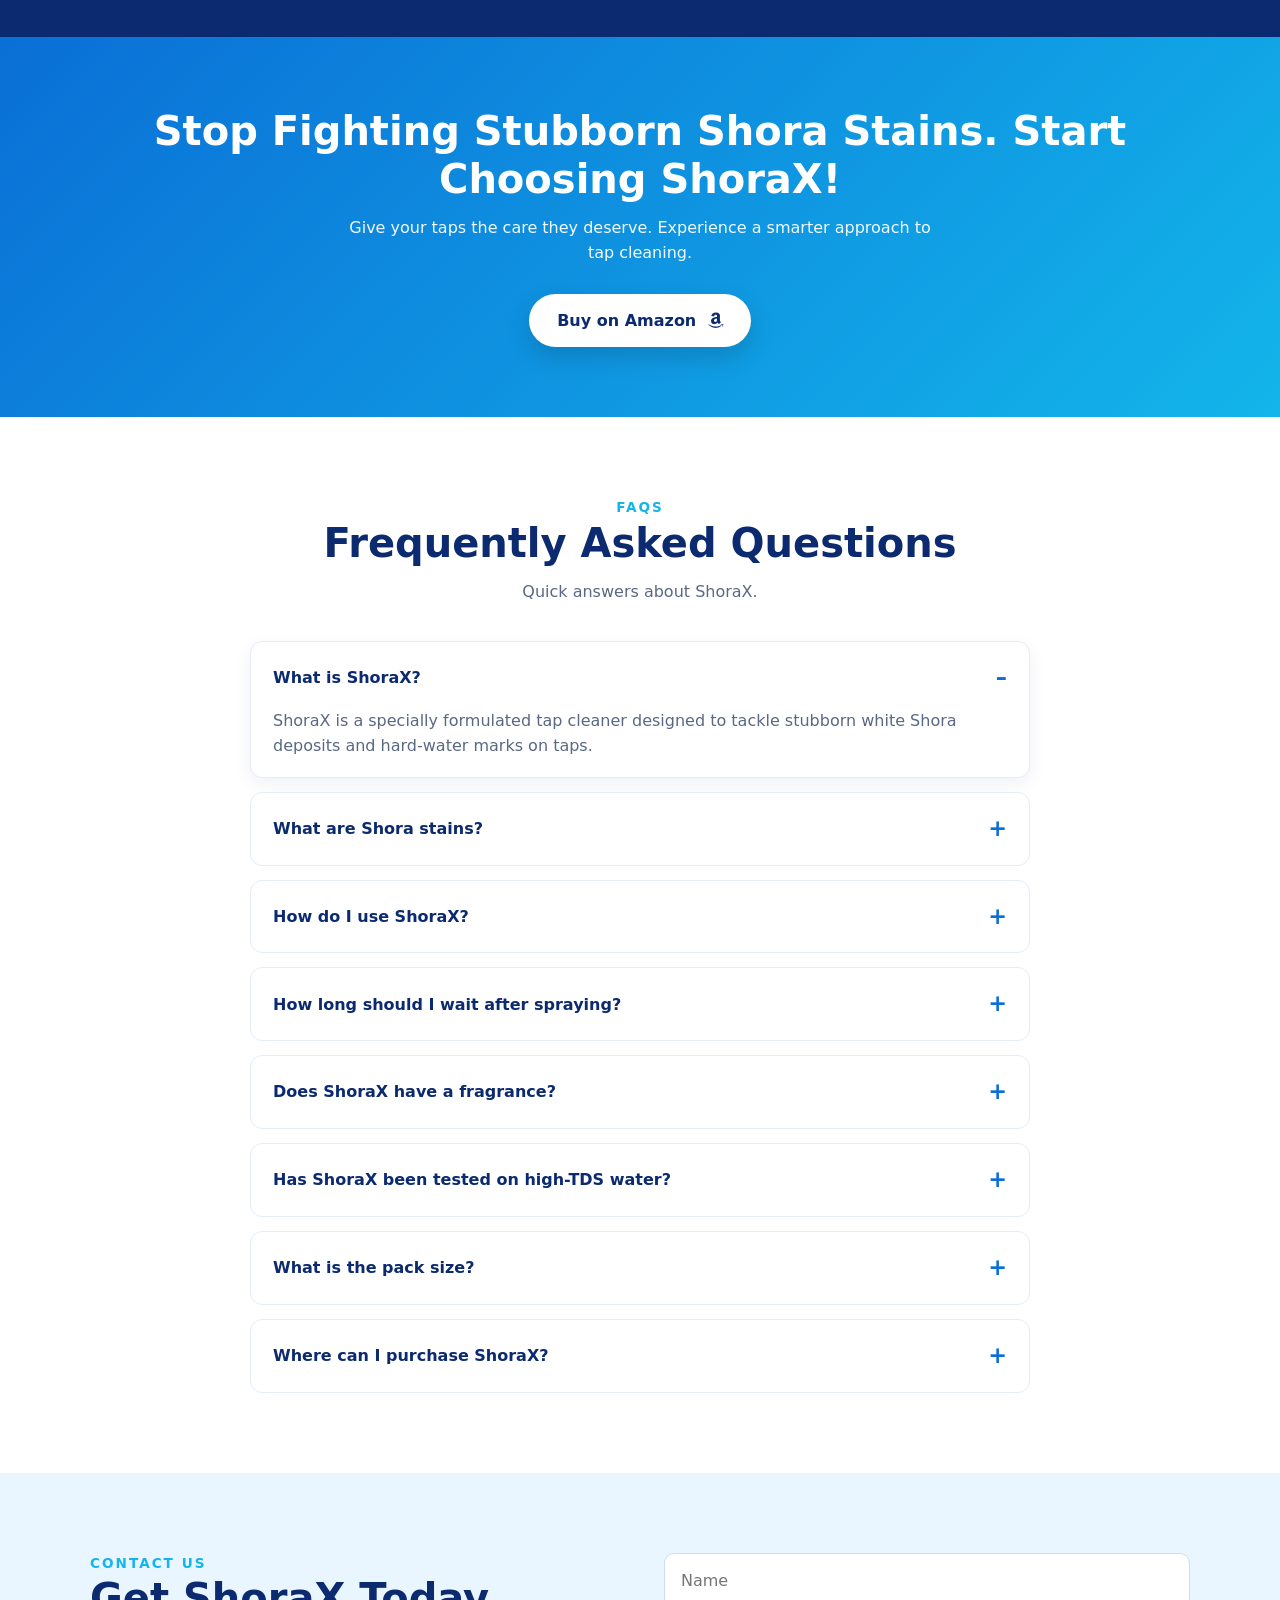
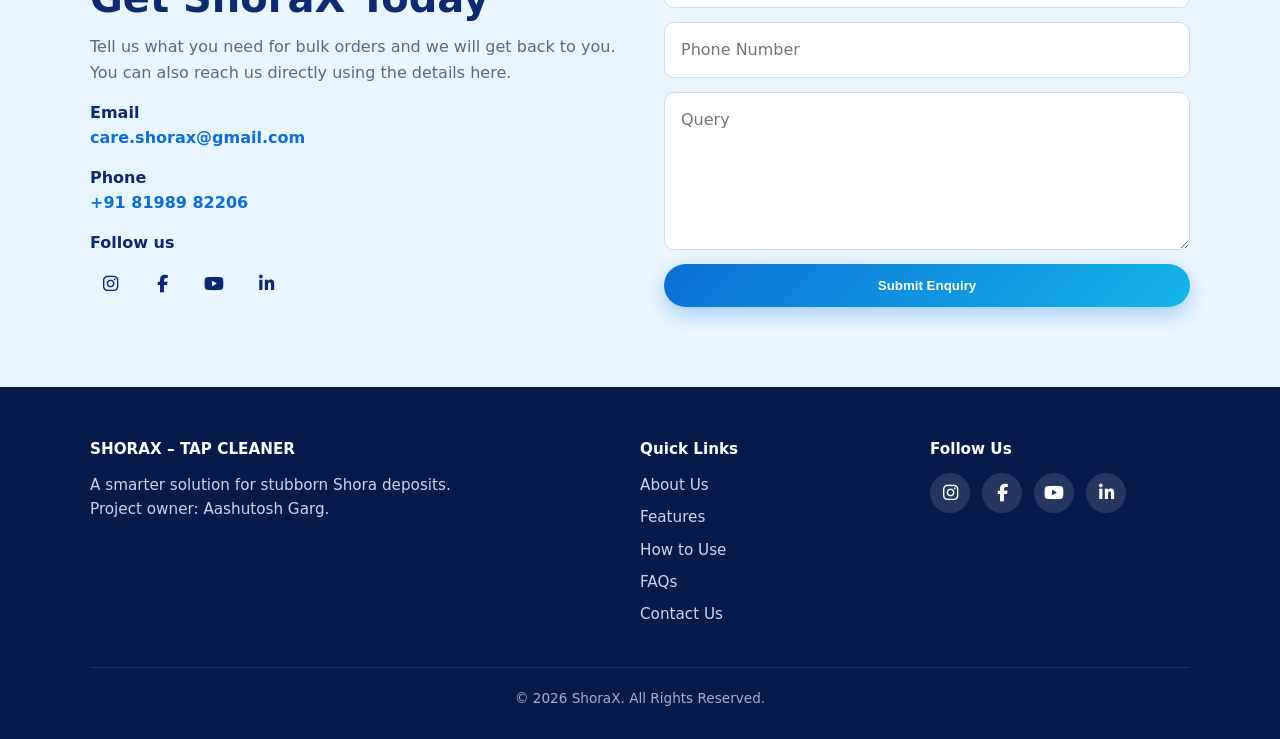
<file: shorax-seo-optimised.html>
<!--This code is only for interpretation do not use it ever-->
<!DOCTYPE html>
<html lang="en">
<head>
<meta charset="UTF-8">
<meta name="viewport" content="width=device-width, initial-scale=1, viewport-fit=cover">
<title>ShoraX Tap Cleaner | Hard Water Stain Remover for Taps</title>
<meta name="description" content="Discover ShoraX Tap Cleaner, a 100 ml spray designed to tackle stubborn white Shora and hard-water deposits on bathroom and kitchen taps.">
<meta name="robots" content="index, follow, max-image-preview:large">
<link rel="canonical" href="https://shorax.in/">
<meta name="author" content="ShoraX">
<meta name="theme-color" content="#0b1f3a">

<!-- Open Graph: social sharing previews -->
<meta property="og:type" content="website">
<meta property="og:site_name" content="ShoraX">
<meta property="og:title" content="ShoraX Tap Cleaner | Hard Water Stain Remover for Taps">
<meta property="og:description" content="A specialised tap-cleaning spray designed to tackle stubborn white Shora and hard-water deposits on bathroom and kitchen taps.">
<meta property="og:url" content="https://shorax.in/">
<meta property="og:image" content="https://shorax.in/assets/images/bottle.png">
<meta property="og:image:alt" content="ShoraX Tap Cleaner 100 ml spray bottle">

<!-- Twitter/X card -->
<meta name="twitter:card" content="summary_large_image">
<meta name="twitter:title" content="ShoraX Tap Cleaner | Hard Water Stain Remover for Taps">
<meta name="twitter:description" content="Tackle stubborn white Shora and hard-water deposits on bathroom and kitchen taps with ShoraX Tap Cleaner.">
<meta name="twitter:image" content="https://shorax.in/assets/images/bottle.png">

<!-- Structured data: keep this information consistent with visible page content. -->
<script type="application/ld+json">
{
  "@context": "https://schema.org",
  "@graph": [
    {
      "@type": "Organization",
      "@id": "https://shorax.in/#organization",
      "name": "ShoraX",
      "url": "https://shorax.in/",
      "logo": {
        "@type": "ImageObject",
        "url": "https://shorax.in/assets/images/logo.jpg"
      },
      "email": "care.shorax@gmail.com",
      "telephone": "+91-81989-82206",
      "sameAs": [
        "https://www.instagram.com/shorax.cleaner",
        "https://youtube.com/@care-shorax",
        "https://www.linkedin.com/company/shorax/"
      ]
    },
    {
      "@type": "WebSite",
      "@id": "https://shorax.in/#website",
      "url": "https://shorax.in/",
      "name": "ShoraX",
      "publisher": {
        "@id": "https://shorax.in/#organization"
      },
      "inLanguage": "en-IN"
    },
    {
      "@type": "WebPage",
      "@id": "https://shorax.in/#webpage",
      "url": "https://shorax.in/",
      "name": "ShoraX Tap Cleaner | Hard Water Stain Remover for Taps",
      "description": "Discover ShoraX Tap Cleaner, a 100 ml spray designed to tackle stubborn white Shora and hard-water deposits on bathroom and kitchen taps.",
      "isPartOf": {
        "@id": "https://shorax.in/#website"
      },
      "about": {
        "@type": "Product",
        "name": "ShoraX Tap Cleaner",
        "brand": {
          "@type": "Brand",
          "name": "ShoraX"
        },
        "category": "Bathroom and kitchen tap cleaner",
        "description": "A specialised 100 ml spray designed to tackle stubborn white Shora and hard-water deposits on bathroom and kitchen taps. Tested on high-TDS water and formulated with a natural oil-based fragrance.",
        "image": "https://shorax.in/assets/images/bottle.png"
      },
      "inLanguage": "en-IN"
    }
  ]
}
</script>
<link rel="icon" href="data:image/svg+xml,<svg xmlns='http://www.w3.org/2000/svg' viewBox='0 0 100 100'><text y='.9em' font-size='90'>💧</text></svg>">
<link rel="stylesheet" href="css/styles.css">
<link rel="stylesheet" href="https://cdnjs.cloudflare.com/ajax/libs/font-awesome/6.5.2/css/all.min.css">
<style>
  .social-links { display: flex; gap: 12px; flex-wrap: wrap; }
  .social-links a { width: 40px; height: 40px; border-radius: 50%; display: grid; place-items: center; font-size: 1.1rem; text-decoration: none; background: rgba(255,255,255,.12); color: #fff; transition: background .2s, color .2s; }
  .social-links a:hover { background: var(--cyan); color: #fff; }
  .contact-info .social-links a { background: var(--ice); color: var(--navy); }
  .contact-info .social-links a:hover { background: var(--blue); color: #fff; }
  .contact-info a { color: var(--blue); text-decoration: none; font-weight: 600; }
  .contact-info a:hover { text-decoration: underline; }
  .btn i.fa-amazon, .btn i.fa-whatsapp { font-size: 1.1rem; margin-left: 6px; vertical-align: middle; }

  /* The ShoraX Experience: text column left-aligned, text 20% larger */
  .product .eyebrow { text-align: left; }
  .product h2 { font-size: clamp(2.16rem, 4.2vw, 3rem); }
  .product li { font-size: 1.224rem; }
</style>

</head>
<body>

<header>
  <div class="container nav">
    <a href="#top" class="brand"><img src="assets/images/logo.jpg" alt="ShoraX logo"> ShoraX</a>
    <ul>
      <li><a href="#about">About</a></li>
      <li><a href="#features">Features</a></li>
      <li><a href="#how">How to Use</a></li>
      <li><a href="#faq">FAQs</a></li>
      <li><a href="#contact">Contact</a></li>
    </ul>
    <a href="https://www.amazon.in/ShoraX-Water-Stain-Remover-Cleaning/dp/B0HRFQ53NS?dplnkId=377defec-7fa4-48c1-bc5d-2413af1bd44c" target="_blank" rel="noopener" class="btn btn-primary btn-small" aria-label="Buy on Amazon" title="Buy on Amazon">Buy on Amazon <i class="fa-brands fa-amazon" aria-hidden="true"></i></a>
  </div>
</header>

<main id="top">

<section class="hero">
  <div class="container hero-grid">
    <div>
      <h1>Say Goodbye to <span>Stubborn Shora Stains.</span> Bring Back the Shine!</h1>
      <p>Fed up with stubborn white water stains and hard-water deposits on your bathroom and kitchen taps? ShoraX Tap Cleaner is specially formulated to tackle them and help restore the shine.</p>
      <div class="hero-actions">
        <a href="https://www.amazon.in/ShoraX-Water-Stain-Remover-Cleaning/dp/B0HRFQ53NS?dplnkId=377defec-7fa4-48c1-bc5d-2413af1bd44c" target="_blank" rel="noopener" class="btn btn-primary" aria-label="Buy on Amazon" title="Buy on Amazon">Buy on Amazon <i class="fa-brands fa-amazon" aria-hidden="true"></i></a>
        <a href="#discover" class="btn btn-outline" onclick="toggleDiscover(event)">Discover ShoraX</a>
      </div>
    </div>
    <div class="hero-logo"><img src="assets/images/logo.jpg" alt="ShoraX – Shine Beyond Limits logo"></div>
  </div>
</section>

<section class="problem">
  <div class="container">
    <p>Those unwanted white marks can make even a beautiful bathroom or kitchen look dull and unclean. ShoraX helps you get rid of them, with a simple routine you can finish in minutes.</p>
  </div>
</section>

<section id="discover" class="discover" hidden>
  <div class="container discover-grid">
    <div class="bottle-visual">
      <img src="assets/images/bottle.png" alt="ShoraX Tap Cleaner 100 ml spray bottle for hard-water stains on bathroom and kitchen taps" style="max-height:520px;width:auto;max-width:100%;display:block;margin:0 auto;">
    </div>
    <div>
      <div class="eyebrow" style="text-align:left;">Discover ShoraX</div>
      <h2 style="text-align:left;">One tap cleaner, built for Shora stains.</h2>
      <p style="color: var(--muted);">ShoraX Tap Cleaner is a specially formulated spray for the stubborn white hard-water deposits on bathroom and kitchen taps. It does one job, and it is designed to do it well.</p>
      <ul class="discover-points">
        <li>Targets stubborn Shora and hard-water deposits</li>
        <li>Tested on high-TDS water</li>
        <li>Natural oil-based fragrance that leaves a pleasant scent</li>
        <li>Convenient 100 ml spray bottle</li>
      </ul>
      <div class="mini-steps">
        <div><strong>1. Spray</strong>Shake well, then spray directly on the deposits.</div>
        <div><strong>2. Wait</strong>Let it work for 5–10 minutes.</div>
        <div><strong>3. Brush & rinse</strong>Brush gently, then rinse thoroughly with water.</div>
      </div>
      <a href="https://www.amazon.in/ShoraX-Water-Stain-Remover-Cleaning/dp/B0HRFQ53NS?dplnkId=377defec-7fa4-48c1-bc5d-2413af1bd44c" target="_blank" rel="noopener" class="btn btn-primary" aria-label="Buy on Amazon" title="Buy on Amazon">Buy on Amazon <i class="fa-brands fa-amazon" aria-hidden="true"></i></a>
    </div>
  </div>
</section>

<section id="about">
  <div class="container">
    <div class="eyebrow">About ShoraX</div>
    <h2>A Smarter Way to Clean Your Taps</h2>
    <p class="sub">ShoraX is a specially formulated tap-cleaning solution designed to tackle stubborn white Shora deposits caused by hard water. It combines a purpose-designed cleaning formula with a pleasant natural oil-based fragrance.</p>
    <div class="seo-copy">
      <h3>Tap Cleaner for Hard-Water Stains on Bathroom and Kitchen Taps</h3>
      <p>White marks around taps and faucets can develop when hard water dries and leaves behind mineral deposits. These stubborn deposits can make chrome-finished bathroom and kitchen fittings look dull. ShoraX Tap Cleaner is a specialised cleaning spray designed to tackle white Shora deposits and hard-water marks on taps.</p>
      <p>For a simple cleaning routine, shake the 100 ml spray bottle, apply ShoraX directly to the deposits, allow 5–10 minutes of contact time, brush gently and rinse thoroughly with water. ShoraX has been tested on high-TDS water and contains a natural oil-based fragrance.</p>
      <p>If you are looking for a tap cleaning spray, bathroom tap cleaner or hard-water stain remover for kitchen taps, explore the ShoraX product details and application instructions before use.</p>
    </div>
    <div class="grid">
      <div class="card"><div class="icon">🎯</div><h3>Targets Shora Deposits</h3><p>Formulated to tackle stubborn white hard-water marks and Shora deposits on taps.</p></div>
      <div class="card"><div class="icon">🧪</div><h3>Specialised Formula</h3><p>Designed specifically for tap-cleaning applications, not as a general-purpose cleaner.</p></div>
      <div class="card"><div class="icon">🌿</div><h3>Natural Oil-Based Fragrance</h3><p>Leaves a pleasant fragrance behind after every clean.</p></div>
    </div>
  </div>
</section>

<section id="features" style="background: var(--ice);">
  <div class="container">
    <div class="eyebrow">Why Choose ShoraX</div>
    <h2>Smart Science. Powerful Tap Cleaning.</h2>
    <p class="sub">Built on a research-oriented approach to everyday tap-cleaning challenges.</p>
    <div class="grid">
      <div class="card"><div class="icon">💧</div><h3>Tested on High-TDS Water</h3><p>The formula has been tested on high-TDS water conditions, where hard-water deposits are toughest.</p></div>
      <div class="card"><div class="icon">✨</div><h3>Shine That Lasts</h3><p>Designed to bring back the shine to your taps and make them look cleaner and better maintained.</p></div>
      <div class="card"><div class="icon">🔬</div><h3>Researched by an IITian</h3><p>Developed with a research-oriented approach to solving everyday tap-cleaning challenges.</p></div>
      <div class="card"><div class="icon">🚿</div><h3>Bathroom & Kitchen</h3><p>Use it on bathroom and kitchen taps alike, for a consistent look throughout your home.</p></div>
    </div>
  </div>
</section>

<section id="how">
  <div class="container">
    <div class="eyebrow">How to Use</div>
    <h2>5 Simple Steps to Bring Back the Shine!</h2>
    <p class="sub">One bottle. Five simple steps. A better-looking tap.</p>
    <div class="steps">
      <div class="flip" tabindex="0" data-reset-on-leave="true" aria-label="Shake well: play demo"><div class="flip-inner"><div class="step flip-front"><div class="num">1</div><h3>Shake Well</h3><p>Shake the bottle thoroughly before use.</p></div><div class="flip-back"><video muted playsinline preload="auto" src="assets/videos/shake-well.mp4"></video></div></div></div>
      <div class="flip" tabindex="0" data-reset-on-leave="true" aria-label="Spray: play demo"><div class="flip-inner"><div class="step flip-front"><div class="num">2</div><h3>Spray</h3><p>Spray ShoraX directly onto the Shora deposits.</p><span class="time">Direct spray</span></div><div class="flip-back"><video muted playsinline preload="auto" src="assets/videos/spray.mp4"></video></div></div></div>
      <div class="flip" tabindex="0" data-reset-on-leave="true" aria-label="Wait: play demo"><div class="flip-inner"><div class="step flip-front"><div class="num">3</div><h3>Wait</h3><p>Allow the formula to work for 5–10 minutes.</p><span class="time">5–10 min</span></div><div class="flip-back"><video muted playsinline preload="auto" src="assets/videos/wait.mp4"></video></div></div></div>
      <div class="flip" tabindex="0" data-reset-on-leave="true" aria-label="Brush: play demo"><div class="flip-inner"><div class="step flip-front"><div class="num">4</div><h3>Brush</h3><p>Brush gently to loosen the deposits.</p></div><div class="flip-back"><video muted playsinline preload="auto" src="assets/videos/brush.mp4"></video></div></div></div>
      <div class="flip" tabindex="0" data-reset-on-leave="true" aria-label="Rinse: play demo"><div class="flip-inner"><div class="step flip-front"><div class="num">5</div><h3>Rinse</h3><p>Rinse thoroughly with water.</p></div><div class="flip-back"><video muted playsinline preload="auto" src="assets/videos/rinse.mp4"></video></div></div></div>
    </div>
  </div>
</section>

<section class="product">
  <div class="container product-grid">
    <div>
      <div class="eyebrow">The ShoraX Experience</div>
      <h2 style="text-align:left;">More Than Just Tap Cleaning</h2>
      <ul style="margin-top: 22px;">
        <li>Specialised tap-cleaning solution</li>
        <li>Designed to tackle stubborn white Shora deposits</li>
        <li>Easy-to-follow application process</li>
        <li>Tested on high-TDS water</li>
        <li>Natural oil-based fragrance</li>
        <li>Convenient 100 ml spray bottle</li>
      </ul>
    </div>
    <div class="bottle">
      <div class="size" style="font-size:2.2rem;">For Business</div>
      <div class="unit">Bulk orders for hotels, offices &amp; businesses</div>
      <p>Enquire about bulk pricing, or place your order directly.</p>
      <div style="display:flex;gap:12px;flex-wrap:wrap;justify-content:center;margin-top:20px;">
        <a href="https://wa.me/918198982206" target="_blank" rel="noopener" class="btn btn-primary">Buy on WhatsApp <i class="fa-brands fa-whatsapp" aria-hidden="true"></i></a>
        <a href="#contact" class="btn btn-outline">Bulk Enquiry</a>
      </div>
    </div>
  </div>
</section>

<section class="cta-band">
  <div class="container">
    <h2>Stop Fighting Stubborn Shora Stains. Start Choosing ShoraX!</h2>
    <p>Give your taps the care they deserve. Experience a smarter approach to tap cleaning.</p>
    <a href="https://www.amazon.in/ShoraX-Water-Stain-Remover-Cleaning/dp/B0HRFQ53NS?dplnkId=377defec-7fa4-48c1-bc5d-2413af1bd44c" target="_blank" rel="noopener" class="btn" aria-label="Buy on Amazon" title="Buy on Amazon">Buy on Amazon <i class="fa-brands fa-amazon" aria-hidden="true"></i></a>
  </div>
</section>

<section id="faq">
  <div class="container">
    <div class="eyebrow">FAQs</div>
    <h2>Frequently Asked Questions</h2>
    <p class="sub" style="margin-bottom: 36px;">Quick answers about ShoraX.</p>
    <div class="faq">
      <details open><summary>What is ShoraX?</summary><p>ShoraX is a specially formulated tap cleaner designed to tackle stubborn white Shora deposits and hard-water marks on taps.</p></details>
      <details><summary>What are Shora stains?</summary><p>Shora refers to the stubborn white deposits and marks commonly associated with hard water.</p></details>
      <details><summary>How do I use ShoraX?</summary><p>Shake well, spray directly on the deposits, wait 5–10 minutes, brush gently and rinse thoroughly with water.</p></details>
      <details><summary>How long should I wait after spraying?</summary><p>Allow ShoraX to work for 5–10 minutes before brushing and rinsing.</p></details>
      <details><summary>Does ShoraX have a fragrance?</summary><p>Yes. ShoraX contains a natural oil-based fragrance.</p></details>
      <details><summary>Has ShoraX been tested on high-TDS water?</summary><p>Yes. The formula has been tested on high-TDS water.</p></details>
      <details><summary>What is the pack size?</summary><p>ShoraX is available in a convenient 100 ml spray bottle.</p></details>
      <details><summary>Where can I purchase ShoraX?</summary><p>You can purchase ShoraX through our online buying channels. Contact us for product and bulk enquiries.</p></details>
    </div>
  </div>
</section>

<section id="contact" style="background: var(--ice);">
  <div class="container contact-grid">
    <div class="contact-info">
      <div class="eyebrow" style="text-align:left;">Contact Us</div>
      <h2 style="text-align:left;">Get ShoraX Today</h2>
      <p style="margin-top: 10px;">Tell us what you need for bulk orders and we will get back to you. You can also reach us directly using the details here.</p>
      <p><strong>Email</strong><a href="mailto:care.shorax@gmail.com">care.shorax@gmail.com</a></p>
      <p><strong>Phone</strong><a href="tel:+918198982206">+91 81989 82206</a></p>
      <div><strong style="display:block;color:var(--navy);margin-bottom:8px;">Follow us</strong><div class="social-links"><a href="https://www.instagram.com/shorax.cleaner" target="_blank" rel="noopener" aria-label="Instagram"><i class="fa-brands fa-instagram"></i></a><a href="#" aria-label="Facebook"><i class="fa-brands fa-facebook-f"></i></a><a href="https://youtube.com/@care-shorax" target="_blank" rel="noopener" aria-label="YouTube"><i class="fa-brands fa-youtube"></i></a><a href="https://www.linkedin.com/company/shorax/" target="_blank" rel="noopener" aria-label="LinkedIn"><i class="fa-brands fa-linkedin-in"></i></a></div></div>
    </div>
    <form class="contact-form" action="https://formsubmit.co/care.shorax@gmail.com" method="POST">
      <input type="hidden" name="_subject" value="New Bulk Enquiry - ShoraX">
      <input type="hidden" name="_captcha" value="true">
      <input type="text" name="name" placeholder="Name" required>
      <input type="tel" name="phone" placeholder="Phone Number" required>
      <textarea name="query" rows="5" placeholder="Query" required></textarea>
      <button type="submit" class="btn btn-primary">Submit Enquiry</button>
    </form>
  </div>
</section>

</main>

<footer>
  <div class="container foot-grid">
    <div>
      <h4>SHORAX – TAP CLEANER</h4>
      <p>A smarter solution for stubborn Shora deposits.</p>
      <p>Project owner: Aashutosh Garg.</p>
    </div>
    <div>
      <h4>Quick Links</h4>
      <ul>
        <li><a href="#about">About Us</a></li>
        <li><a href="#features">Features</a></li>
        <li><a href="#how">How to Use</a></li>
        <li><a href="#faq">FAQs</a></li>
        <li><a href="#contact">Contact Us</a></li>
      </ul>
    </div>
    <div>
      <h4>Follow Us</h4>
      <div class="social-links">
        <a href="https://www.instagram.com/shorax.cleaner" target="_blank" rel="noopener" aria-label="Instagram"><i class="fa-brands fa-instagram"></i></a>
        <a href="#" aria-label="Facebook"><i class="fa-brands fa-facebook-f"></i></a>
        <a href="https://youtube.com/@care-shorax" target="_blank" rel="noopener" aria-label="YouTube"><i class="fa-brands fa-youtube"></i></a>
        <a href="https://www.linkedin.com/company/shorax/" target="_blank" rel="noopener" aria-label="LinkedIn"><i class="fa-brands fa-linkedin-in"></i></a>
      </div>
    </div>
  </div>
  <div class="container copy">© 2026 ShoraX. All Rights Reserved.</div>
</footer>

<script src="js/main.js"></script>
</body>
</html>
</file>
<file: css/styles.css>
:root {
    --navy: #0b2a6f;
    --blue: #0a6fd6;
    --cyan: #13b5ea;
    --ice: #eaf6ff;
    --ink: #1a2540;
    --muted: #5a6883;
    --white: #ffffff;
    --radius: 16px;
  }
  * { box-sizing: border-box; margin: 0; padding: 0; }
  html { scroll-behavior: smooth; scroll-padding-top: 80px; }
  body {
    font-family: "Segoe UI", system-ui, -apple-system, Roboto, Helvetica, Arial, sans-serif;
    color: var(--ink);
    background: var(--white);
    line-height: 1.6;
    padding-top: env(safe-area-inset-top, 0px);
  }
  img { max-width: 100%; display: block; }
  a { color: inherit; }
  .container { width: min(1100px, 92%); margin: 0 auto; }
  section { padding: 80px 0; }
  h1, h2, h3 { line-height: 1.2; color: var(--navy); }
  h2 { font-size: clamp(1.8rem, 3.5vw, 2.5rem); text-align: center; margin-bottom: 12px; }
  .eyebrow { text-align: center; color: var(--cyan); font-weight: 700; letter-spacing: 2px; text-transform: uppercase; font-size: .85rem; }
  .sub { text-align: center; color: var(--muted); max-width: 640px; margin: 0 auto 48px; }

  /* Header */
  header {
    position: sticky; top: env(safe-area-inset-top, 0px); z-index: 50;
    background: rgba(255,255,255,.95); backdrop-filter: blur(8px);
    border-bottom: 1px solid #e3ecf7;
  }
  .nav { display: flex; align-items: center; justify-content: space-between; height: 72px; }
  .brand { display: flex; align-items: center; gap: 10px; text-decoration: none; font-weight: 800; color: var(--navy); font-size: 1.2rem; }
  .brand img { width: 44px; height: 44px; border-radius: 50%; object-fit: cover; }
  .nav ul { display: flex; gap: 26px; list-style: none; }
  .nav ul a { text-decoration: none; font-weight: 600; font-size: .95rem; color: var(--ink); }
  .nav ul a:hover { color: var(--blue); }
  .btn {
    display: inline-block; padding: 14px 28px; border-radius: 999px; text-decoration: none;
    font-weight: 700; transition: transform .15s, box-shadow .15s;
  }
  .btn:hover { transform: translateY(-2px); }
  .btn-primary { background: linear-gradient(135deg, var(--blue), var(--cyan)); color: var(--white); box-shadow: 0 8px 20px rgba(10,111,214,.3); }
  .btn-outline { border: 2px solid var(--white); color: var(--white); }
  .btn-small { padding: 10px 20px; font-size: .9rem; }

  /* Hero */
  .hero {
    background: linear-gradient(160deg, var(--navy) 0%, var(--blue) 60%, var(--cyan) 100%);
    color: var(--white); padding: 90px 0 100px; position: relative; overflow: hidden;
  }
  .hero-grid { display: grid; grid-template-columns: 1.1fr .9fr; gap: 48px; align-items: center; }
  .hero h1 { color: var(--white); font-size: clamp(2.2rem, 5vw, 3.6rem); margin-bottom: 18px; }
  .hero h1 span { color: #bfefff; }
  .hero p { font-size: 1.1rem; opacity: .92; margin-bottom: 30px; max-width: 520px; }
  .hero-actions { display: flex; gap: 14px; flex-wrap: wrap; }
  .hero-logo { background: var(--white); border-radius: 50%; padding: 14px; width: min(380px, 100%); justify-self: center; box-shadow: 0 20px 60px rgba(0,0,0,.25); }
  .hero-logo img { border-radius: 50%; width: 100%; }

  /* Problem */
  .problem { background: var(--ice); text-align: center; }
  .problem p { max-width: 700px; margin: 0 auto; font-size: 1.15rem; color: var(--ink); }

  /* Cards */
  .grid { display: grid; grid-template-columns: repeat(auto-fit, minmax(230px, 1fr)); gap: 24px; }
  .card {
    background: var(--white); border: 1px solid #e3ecf7; border-radius: var(--radius);
    padding: 30px 26px; box-shadow: 0 6px 22px rgba(11,42,111,.06);
  }
  .icon {
    width: 52px; height: 52px; border-radius: 14px; display: grid; place-items: center;
    background: var(--ice); font-size: 1.6rem; margin-bottom: 16px;
  }
  .card h3 { font-size: 1.1rem; margin-bottom: 8px; }
  .card p { color: var(--muted); font-size: .97rem; }

  /* Steps */
  .steps { display: grid; grid-template-columns: 1fr; gap: 20px; max-width: 560px; margin: 0 auto; counter-reset: step; }
  .step { position: relative; text-align: center; padding: 28px 18px; border-radius: var(--radius); background: var(--ice); }
  .step .num {
    width: 46px; height: 46px; margin: 0 auto 14px; border-radius: 50%;
    background: linear-gradient(135deg, var(--blue), var(--cyan)); color: var(--white);
    display: grid; place-items: center; font-weight: 800; font-size: 1.2rem;
  }
  .step h3 { font-size: 1.05rem; margin-bottom: 6px; }
  .step p { color: var(--muted); font-size: .95rem; }
  .step .time { display: inline-block; margin-top: 10px; font-size: .8rem; font-weight: 700; color: var(--blue); background: var(--white); padding: 4px 12px; border-radius: 999px; }

  /* Product */
  .product { background: var(--navy); color: var(--white); }
  .product h2, .product .eyebrow { color: var(--white); }
  .product .eyebrow { color: #7fdcff; }
  .product-grid { display: grid; grid-template-columns: 1fr 1fr; gap: 48px; align-items: center; }
  .product ul { list-style: none; display: grid; gap: 14px; }
  .product li { display: flex; gap: 12px; align-items: flex-start; font-size: 1.02rem; }
  .product li::before { content: "✓"; color: #7fdcff; font-weight: 800; }
  .bottle {
    background: rgba(255,255,255,.08); border: 1px solid rgba(255,255,255,.18);
    border-radius: 28px; padding: 40px 30px; text-align: center;
  }
  .bottle .size { font-size: 4rem; font-weight: 800; color: var(--white); line-height: 1; }
  .bottle .unit { font-size: 1.2rem; color: #bfefff; margin-bottom: 18px; }
  .bottle p { opacity: .85; font-size: .95rem; }

  /* Final CTA band */
  .cta-band { background: linear-gradient(135deg, var(--blue), var(--cyan)); color: var(--white); text-align: center; padding: 70px 0; }
  .cta-band h2 { color: var(--white); }
  .cta-band p { max-width: 600px; margin: 0 auto 28px; opacity: .95; }
  .cta-band .btn { background: var(--white); color: var(--navy); box-shadow: 0 10px 25px rgba(0,0,0,.15); }

  /* FAQ */
  .faq { max-width: 780px; margin: 0 auto; display: grid; gap: 14px; }
  details { background: var(--white); border: 1px solid #e3ecf7; border-radius: 12px; padding: 18px 22px; }
  details[open] { box-shadow: 0 6px 18px rgba(11,42,111,.06); }
  summary { cursor: pointer; font-weight: 700; color: var(--navy); list-style: none; display: flex; justify-content: space-between; align-items: center; gap: 12px; }
  summary::-webkit-details-marker { display: none; }
  summary::after { content: "+"; font-size: 1.4rem; color: var(--blue); }
  details[open] summary::after { content: "–"; }
  details p { margin-top: 12px; color: var(--muted); }

  /* Contact */
  .contact-grid { display: grid; grid-template-columns: 1fr 1fr; gap: 48px; align-items: start; }
  .contact-info p { margin-bottom: 14px; color: var(--muted); }
  .contact-info strong { color: var(--navy); display: block; }
  .contact-form { display: grid; gap: 14px; }
  .contact-form input, .contact-form textarea {
    width: 100%; padding: 14px 16px; border: 1px solid #cfdcec; border-radius: 10px;
    font: inherit; color: var(--ink);
  }
  .contact-form input:focus, .contact-form textarea:focus { outline: 2px solid var(--cyan); border-color: transparent; }
  .contact-form button { cursor: pointer; border: none; }

  /* Footer */
  footer { background: #071b4a; color: #c7d6ee; padding: 50px 0 30px; font-size: .95rem; }
  .foot-grid { display: grid; grid-template-columns: 2fr 1fr 1fr; gap: 30px; }
  footer h4 { color: var(--white); margin-bottom: 12px; }
  footer ul { list-style: none; display: grid; gap: 8px; }
  footer a { text-decoration: none; }
  footer a:hover { color: var(--white); }
  .copy { text-align: center; margin-top: 40px; padding-top: 20px; border-top: 1px solid rgba(255,255,255,.12); font-size: .85rem; opacity: .8; }

  /* Discover ShoraX */
  .discover { background: linear-gradient(180deg, var(--ice), var(--white)); }
  .discover-grid { display: grid; grid-template-columns: .9fr 1.1fr; gap: 56px; align-items: center; }
  .bottle-visual { display: grid; place-items: center; min-height: 440px; border-radius: 28px; background: radial-gradient(circle at 50% 35%, var(--white), #d6ecfb); }
  .discover-points { list-style: none; display: grid; gap: 12px; margin: 24px 0 30px; }
  .discover-points li { display: flex; gap: 12px; }
  .discover-points li::before { content: "✓"; color: var(--blue); font-weight: 800; }
  .mini-steps { display: grid; grid-template-columns: repeat(3, 1fr); gap: 14px; margin-bottom: 30px; }
  .mini-steps div { background: var(--white); border: 1px solid #e3ecf7; border-radius: 12px; padding: 16px; font-size: .92rem; color: var(--muted); }
  .mini-steps strong { display: block; color: var(--navy); margin-bottom: 4px; }
  @media (max-width: 860px) { .discover-grid, .mini-steps { grid-template-columns: 1fr; } }

  /* Flip card (Shake Well demo) */
  .flip { perspective: 1000px; align-self: stretch; min-height: 260px; position: relative; cursor: pointer; outline: none; border-radius: var(--radius); }
  .flip:focus-visible { box-shadow: 0 0 0 3px var(--cyan); }
  .flip-inner { position: relative; width: 100%; height: 100%; transition: transform .7s; transform-style: preserve-3d; }
  .flip.is-flipped .flip-inner { transform: rotateY(180deg); }
  .flip-front, .flip-back { position: absolute; inset: 0; backface-visibility: hidden; -webkit-backface-visibility: hidden; border-radius: var(--radius); }
  .flip-front { position: relative; height: 100%; }
  .flip-back { transform: rotateY(180deg); overflow: hidden; background: var(--navy); }
  .flip-back video { width: 100%; height: 100%; object-fit: cover; display: block; }

  /* Why ShoraX: 2x2 grid on all screens */
  #features .grid { grid-template-columns: 1fr 1fr; }
  @media (max-width: 560px) { #features .grid { gap: 14px; } #features .card { padding: 20px 14px; } #features .icon { width: 44px; height: 44px; font-size: 1.3rem; margin-bottom: 12px; } }

  /* Responsive */
  @media (max-width: 860px) {
    .hero-grid, .product-grid, .contact-grid, .foot-grid { grid-template-columns: 1fr; }
    .hero-logo { order: -1; width: 240px; }
    .nav ul { display: none; }
    section { padding: 60px 0; }
  }
</file>
